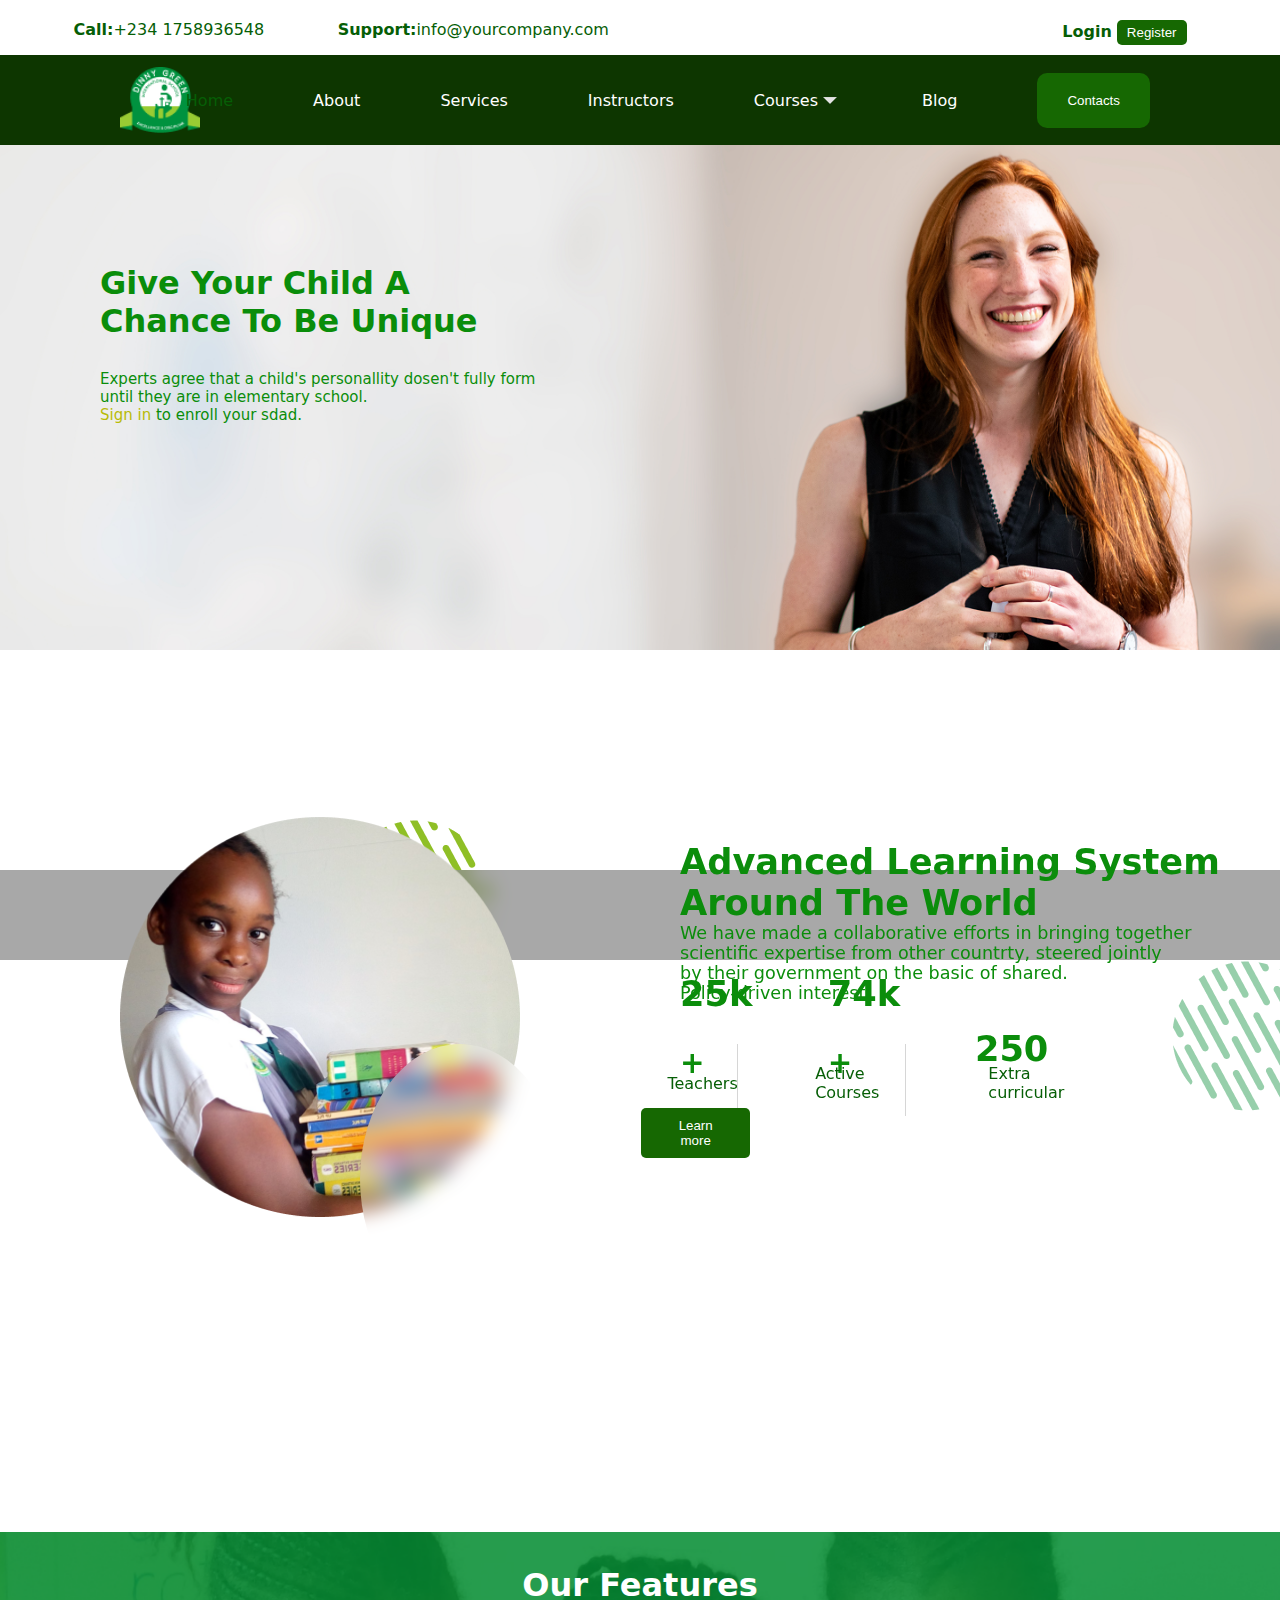
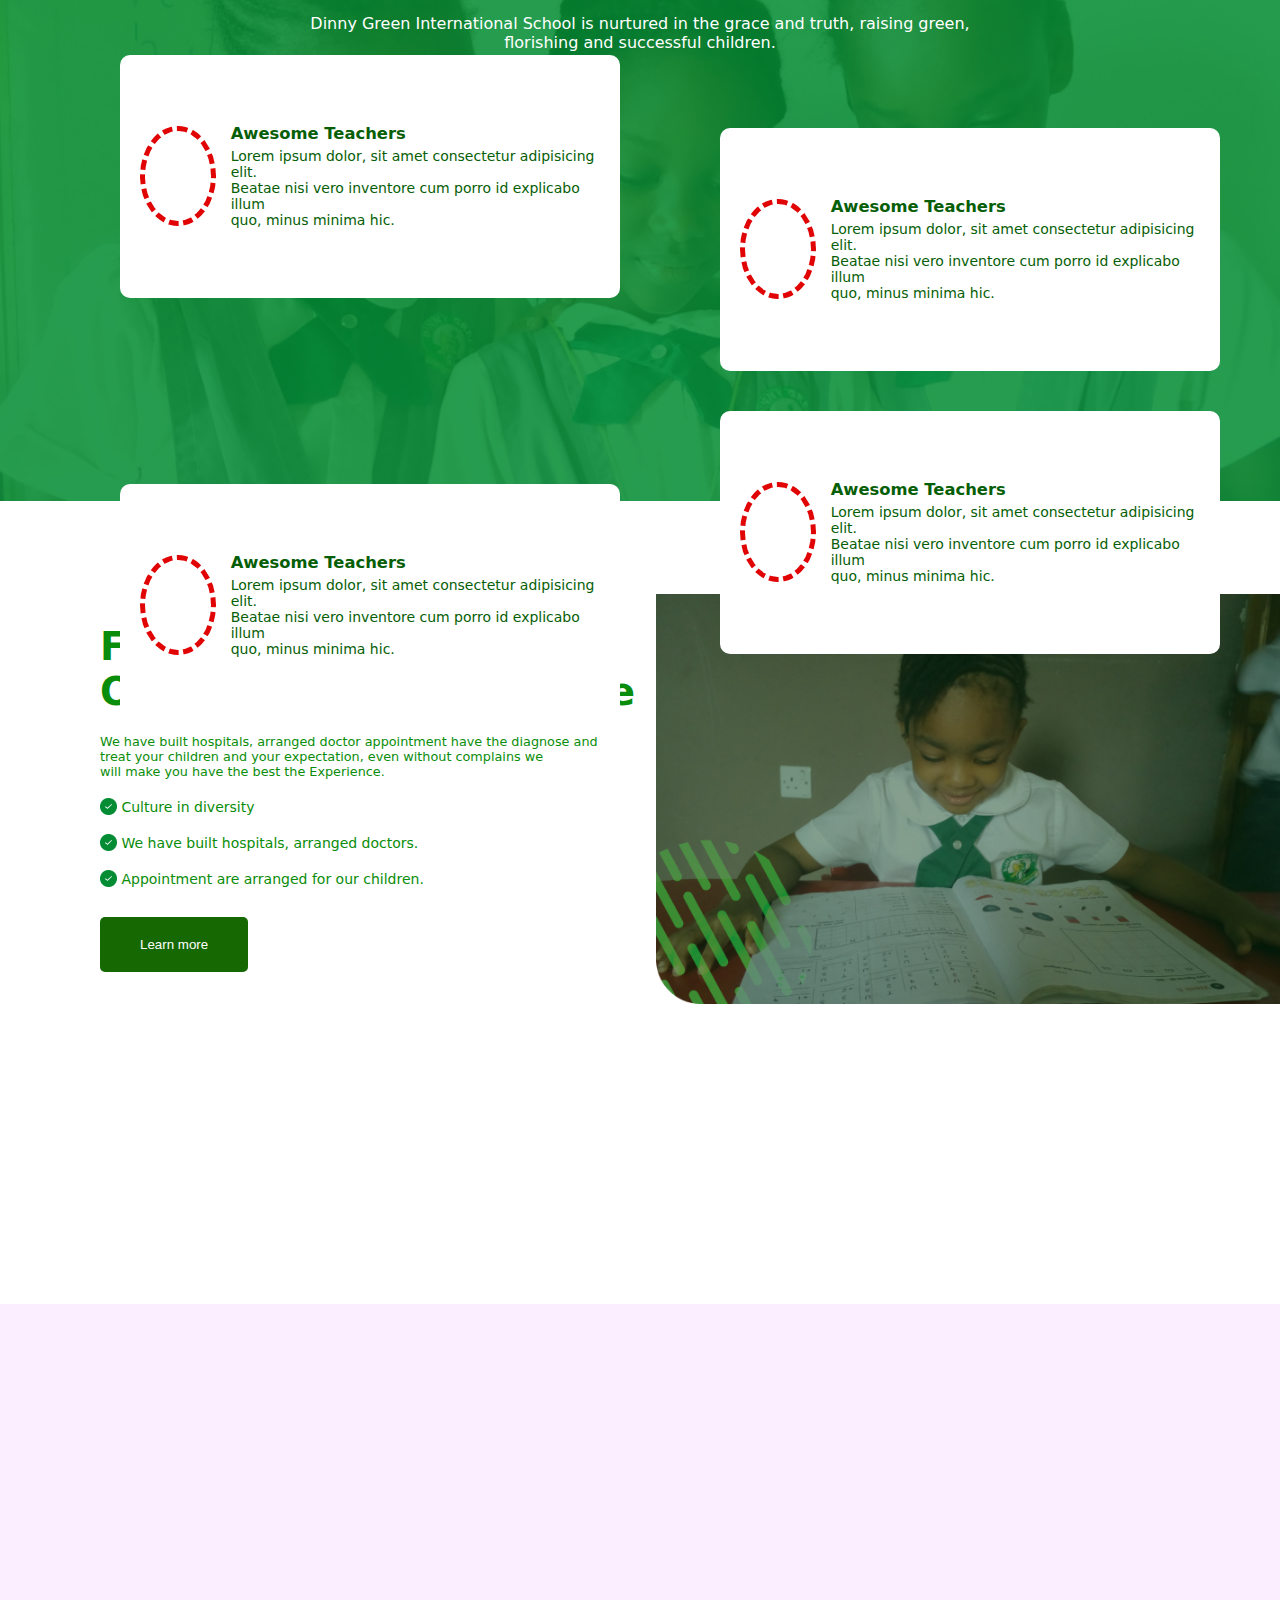
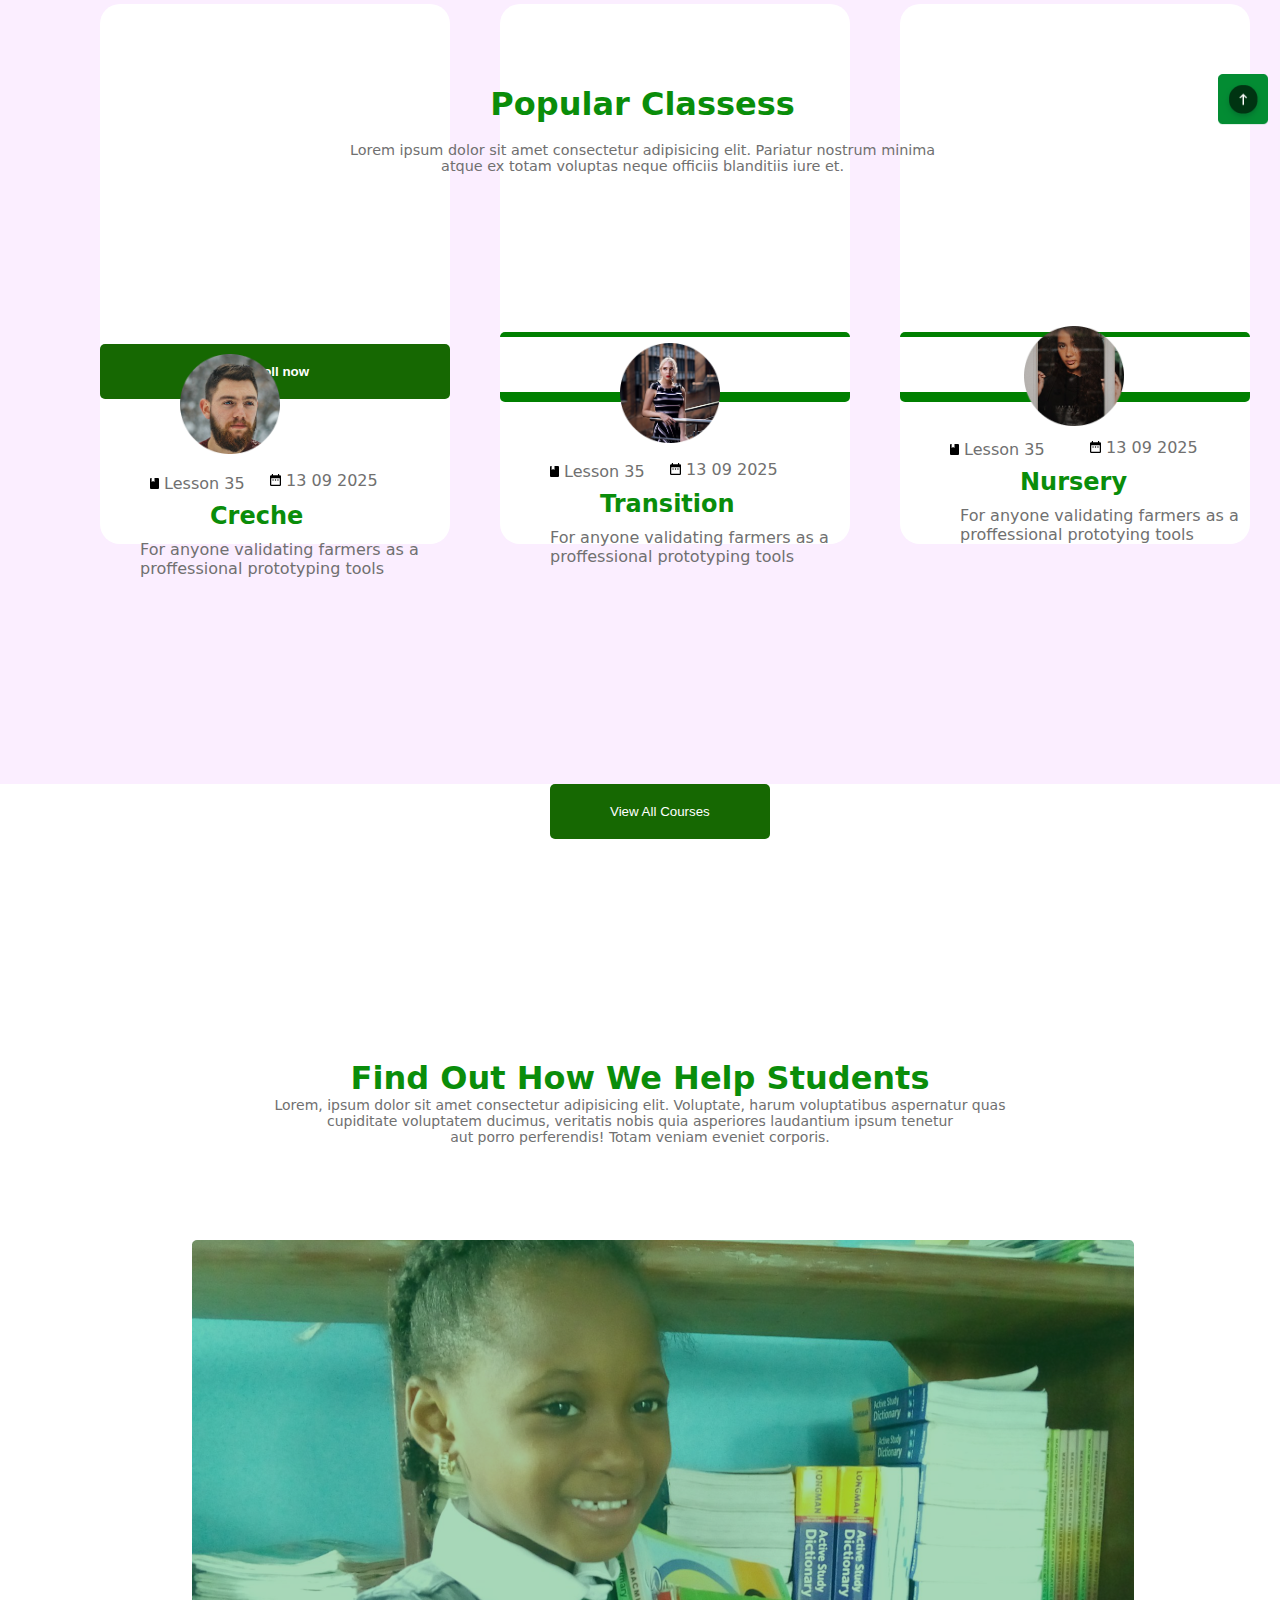
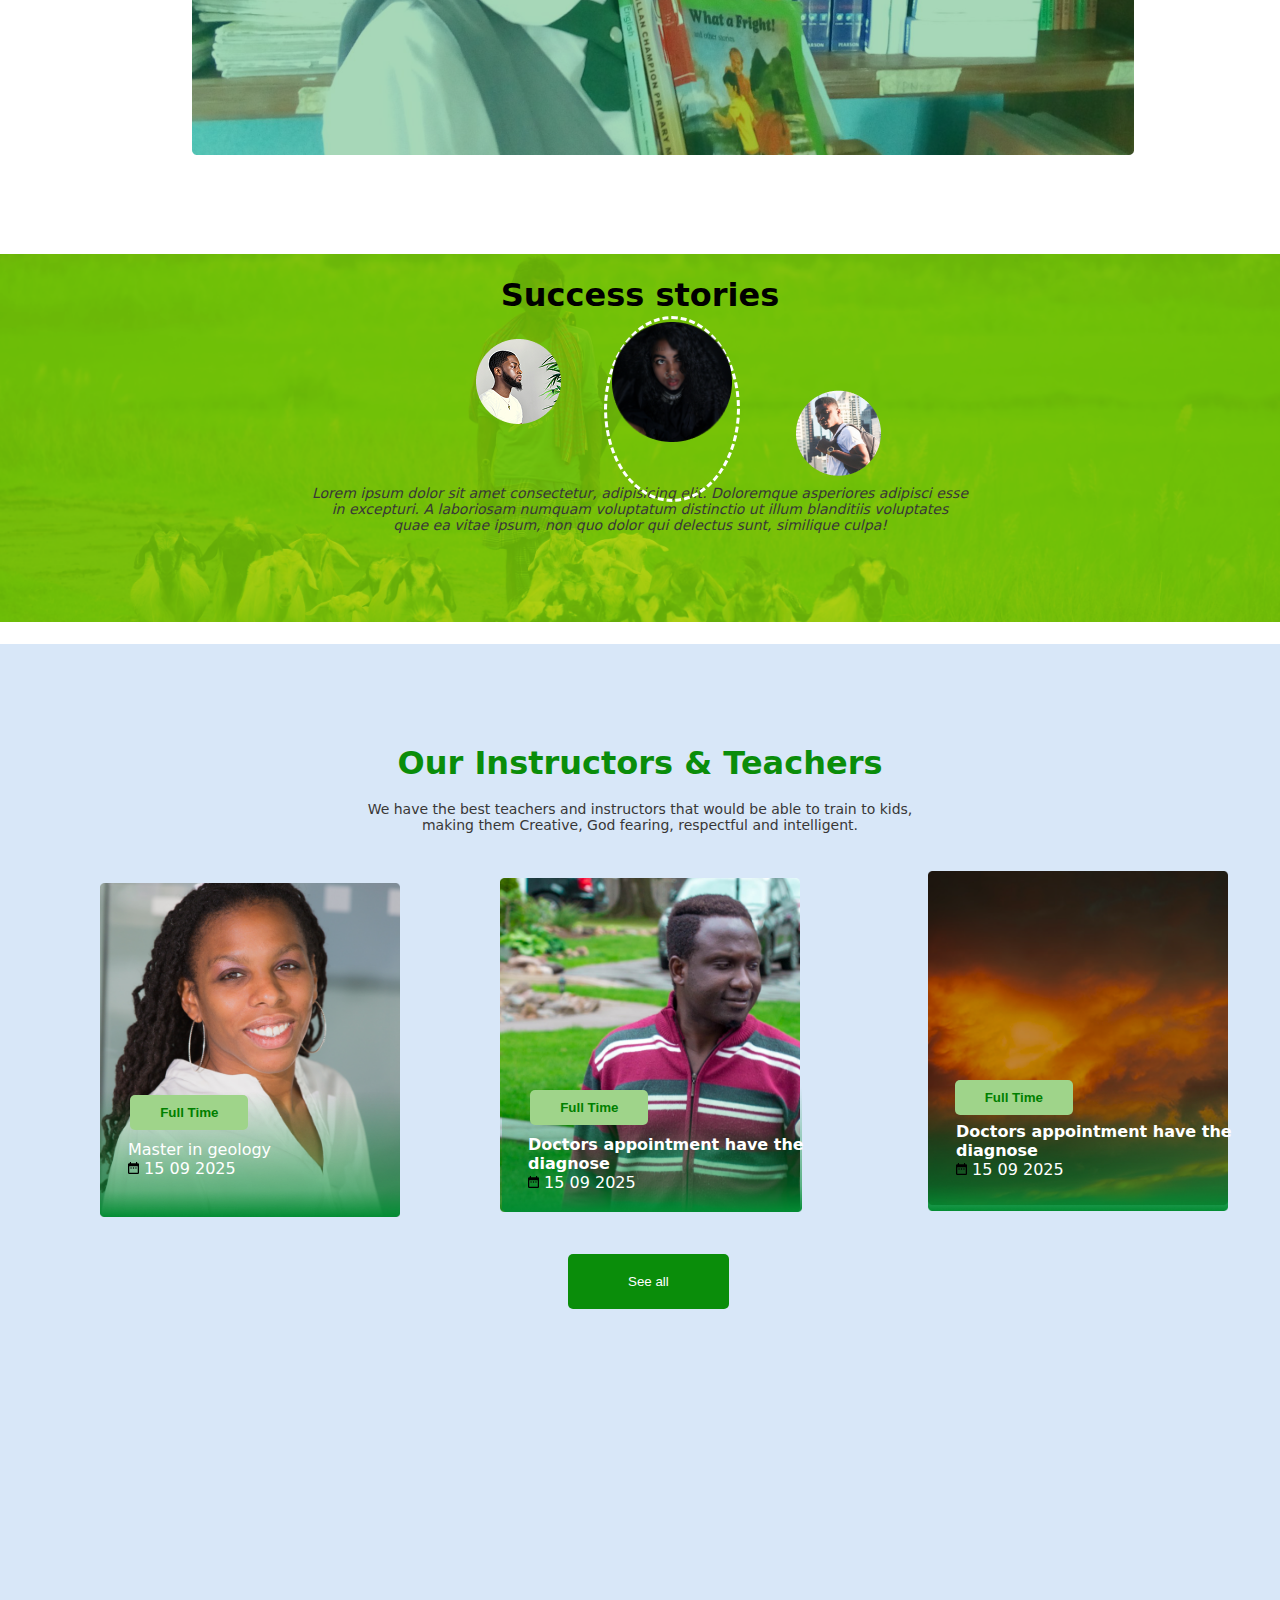
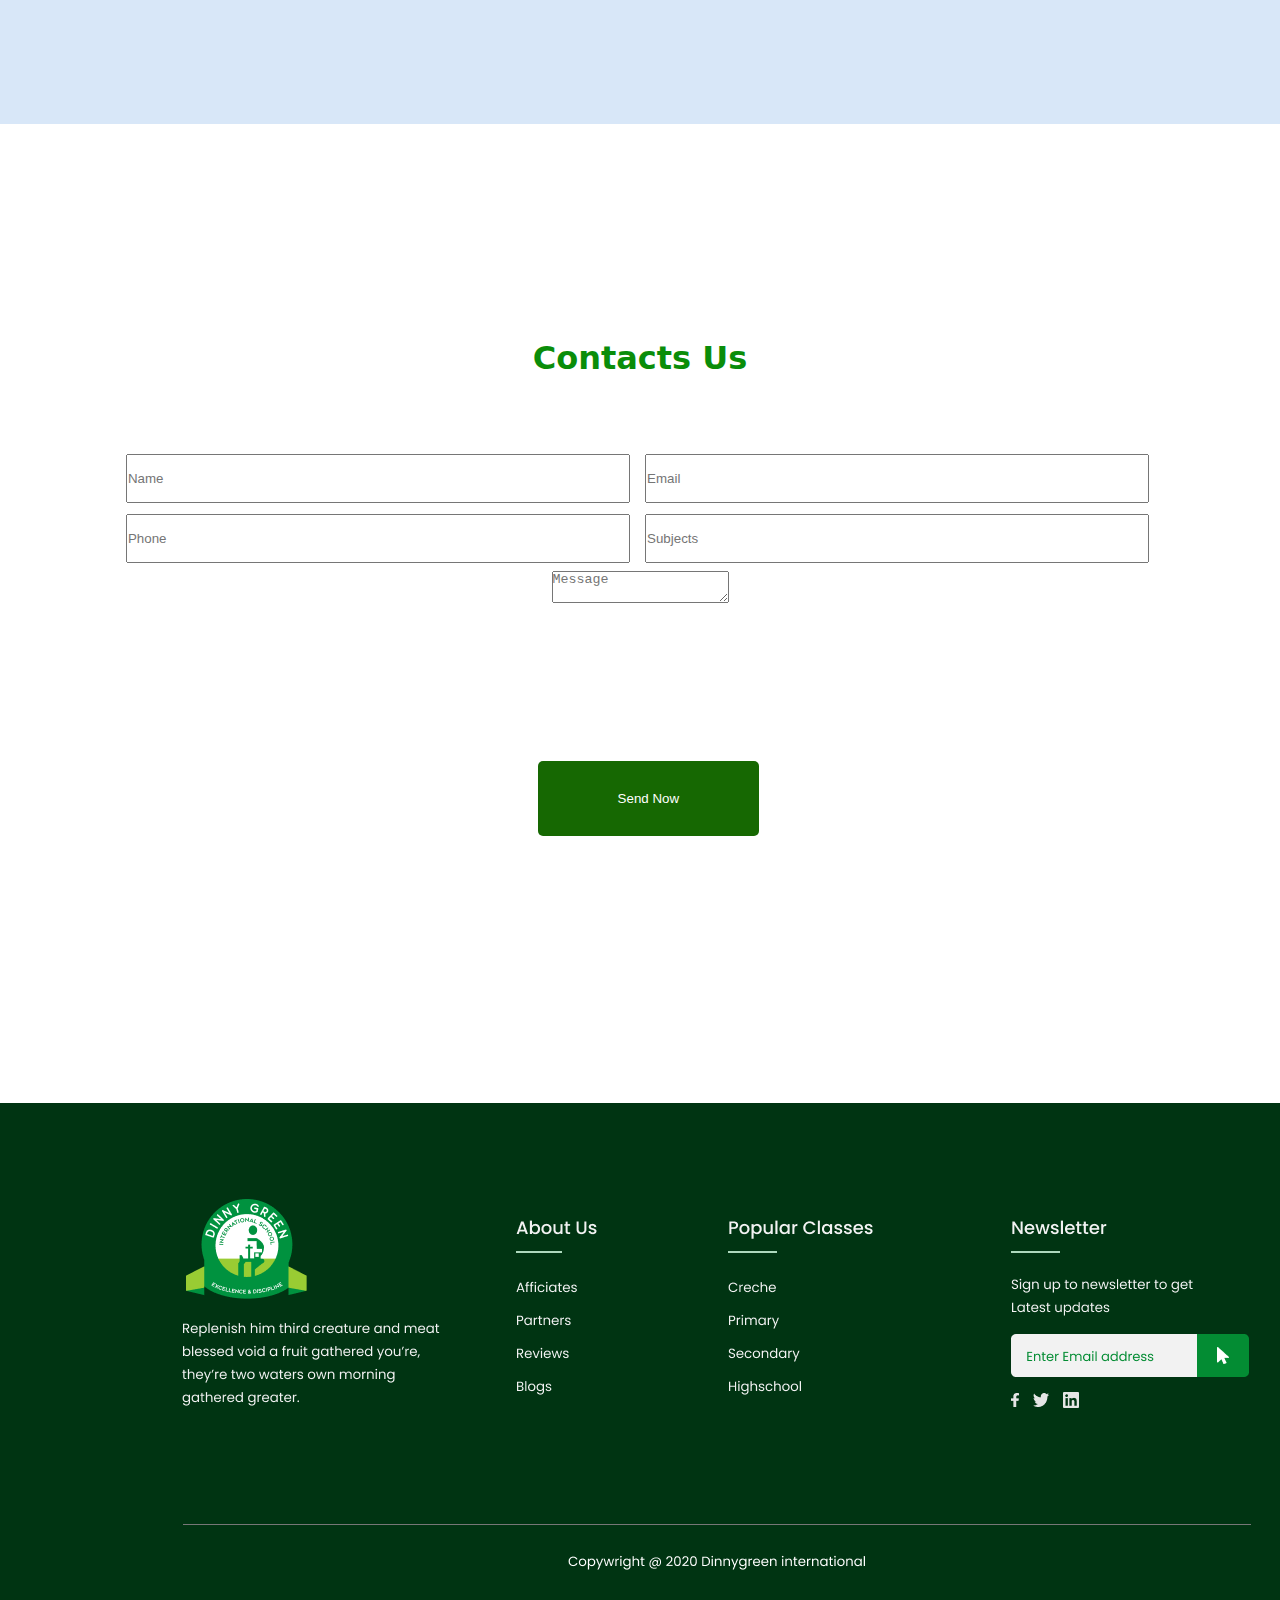
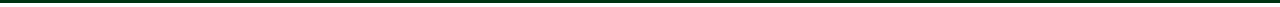
<file: Dinny Green Projects/index.html>
<!DOCTYPE html>
<html lang="en">
<head>
  <meta charset="UTF-8">
  <meta name="viewport" content="width=device-width, initial-scale=1.0">
  <title>Dinny Green Project</title>
  <link rel="stylesheet" href="work.css">
</head>
<body>
  <header>
      <p class="first"><b>Call:</b>+234 1758936548</p>
    <p class="sec"><b>Support:</b>info@yourcompany.com</p>
    <p class="third"><b>Login</b> <button>Register</button></p>
  </header>

  <nav>
    <ul>
      <li><a href=""><img src="/Dinny Green Projects/imgs/dinny-green-logo.png" alt="Logo" width="80em"></a></li>
      <li><a class="nav" href=""><span>Home</span></a></li>
      <li><a class="nav" href="">About</a></li>
      <li><a class="nav" href="">Services</a></li>
      <li><a class="nav" href="">Instructors</a></li>
      <li><a class="nav" href="">Courses<img src="/Dinny Green Projects/imgs/dropdown.png" alt=""></a></li>
      <li><a class="nav" href="">Blog</a></li>
      <li><a class="nav" href=""> <button class="btn">Contacts</button></a></li>
    </ul>
  </nav>

    <div>
      <img class="background" src="/Dinny Green Projects/imgs/teacher background.png" alt="">
    </div>

  <div class="main">
    <strong>
        Give Your Child A <br>Chance To Be Unique
        <p>Experts agree that a child's personallity dosen't fully form <br>
        until they are in elementary school. <br>
        <a class="entry" href="">Sign in</a> to enroll your sdad.
      </p>
      </strong>
  </div>
        <div class="blur"></div>

        <div>
          <img class="backgroundpng" src="/Dinny Green Projects/imgs/background nice.png" alt="">


          <div>
          <div class="blur-circle"></div>
            <img class="girl" src="/Dinny Green Projects/imgs/girlwithbooks.png" alt="img" width="400px">
          </div>
        <div class="amount">
          
          <h1>Advanced Learning System <br>Around The World</h1>
          <p>
            We have made a collaborative efforts in bringing together <br>scientific expertise from other countrty, steered jointly <br> by their government on the basic of shared. <br> Policy-driven interest.
          </p><br>
          <div class="pay">
            <h1 class="pay1">25k <sup>+</sup> <img class="line1" src="/Dinny Green Projects/imgs/Line 1.png" alt=""></h1>  <br> <p class="down1">Teachers</p>
            <h1 class="pay2">74k <sup>+</sup> <img class="line2" src="/Dinny Green Projects/imgs/Line 1.png" alt=""></h1>  <br> <p class="down2">Active Courses</p>
            <h1 class="pay3">250</h1> <br> <p class="down3">Extra curricular</p>

            <button class="learn-btn">Learn more</button> 
          </div>

        </div>

        </div>

        <section>
          <div class="background-img">
           <div class="about">
             <h1 class="head">Our Features</h1>
             <p>Dinny Green International School is nurtured in the grace and truth, raising green, <br>florishing and successful children.</p>
           </div>
            <img src="/Dinny Green Projects/imgs/Sect 3 img.png" alt="" width="100%">
           <div class="card1">
            <div class="circle1"></div>
            <div class="inner_circle">
              <h3 class="h31">Awesome Teachers</h3>
            <p class="p1">Lorem ipsum dolor, sit amet consectetur adipisicing elit. <br> Beatae nisi vero inventore cum porro  id explicabo illum  <br> quo, minus minima hic.</p>
            </div>
           </div>

           <div class="card2">
            <div class="circle2"></div>
            <div class="inner_circle">
              <h3 class="h31">Awesome Teachers</h3>
            <p class="p2">Lorem ipsum dolor, sit amet consectetur adipisicing elit. <br> Beatae nisi vero inventore cum porro  id explicabo illum  <br> quo, minus minima hic.</p>
            </div>
           </div>

           <div class="card3">
            <div class="circle3"></div>
            <div class="inner_circle">
              <h3 class="h33">Awesome Teachers</h3>
            <p class="p3">Lorem ipsum dolor, sit amet consectetur adipisicing elit. <br> Beatae nisi vero inventore cum porro  id explicabo illum  <br> quo, minus minima hic.</p>
            </div>
           </div>

           <div class="card4">
            <div class="circle4"></div>
            <div class="inner_circle">
              <h3 class="h34">Awesome Teachers</h3>
            <p class="p4">Lorem ipsum dolor, sit amet consectetur adipisicing elit. <br> Beatae nisi vero inventore cum porro  id explicabo illum  <br> quo, minus minima hic.</p>
            </div>
           </div>

          </div>
        </section>


          <img class="right-img" src="/Dinny Green Projects/imgs/Sect 4 img.png" alt="">

          <div class="about-us"><h1>Find Out More About <br>Our Learning Experience</h1></div>
          <p class="inner-about-us">
            We have built hospitals, arranged doctor appointment have the diagnose and <br> treat your children and your expectation, even without complains we <br>will make you have the best the Experience. <br><br><br>
            <div class="tick-container">
              <img class="tick-icon" src="/Dinny Green Projects/imgs/goodicon.png" alt="icon">
            Culture in diversity <br><br>

            <img class="tick-icon" src="/Dinny Green Projects/imgs/goodicon.png" alt="">
             We have built hospitals, arranged doctors. <br><br>

             <img class="tick-icon" src="/Dinny Green Projects/imgs/goodicon.png" alt="">
             Appointment are arranged for our children.
          </p>

          <button class="find-out-btn">Learn more</button>
             </div>

             


             <div class="class-sec">
              <h1>Popular Classess</h1><br>

              <p class="class-sec-p">Lorem ipsum dolor sit amet consectetur adipisicing elit. Pariatur nostrum minima <br>atque ex totam voluptas neque officiis blanditiis iure et.</p>

              <img class="body-icon" src="/Dinny Green Projects/imgs/body-icon.png" alt="icon" width="50px">
             </div>

             <div class="blue-body">
              <div class="body-card1"><button class="enroll-creche">Enroll now</button></div>
             <div class="body-card2"><button class="enroll-trans">Enroll now</button></div>
             <div class="body-card3"><button class="enroll-nurse">Enroll now</button></div>
             </div>

             
               <div class="lesson-img">
                <img class="img1" src="/Dinny Green Projects/imgs/first-man.png" alt="img" width="100px" height="100vh">
                </div> 





                <div class="creche">
                  <div class="right1">
                    <img src="/Dinny Green Projects/imgs/Vector.png" alt="">
                  <span>Lesson 35</span>
                  </div>

                  <div class="calender1">
                    <img src="/Dinny Green Projects/imgs/Vector (1).png" alt="">
                    <span>13 09 2025</span>
                  </div>

                  <h2 class="creche-text">Creche</h2>

                  <p class="creche-word">For anyone validating farmers as a <br>proffessional prototyping tools</p>
                </div>  

                <img class="img2" src="/Dinny Green Projects/imgs/sec-woms.png" alt="" height="100vh">

                <div class="transition">
                  <div class="right2">
                    <img src="/Dinny Green Projects/imgs/Vector.png" alt="">
                    <span>Lesson 35</span>
                  </div>

                  <div class="calender2">
                    <img src="/Dinny Green Projects/imgs/Vector (1).png" alt="">
                    <span>13 09 2025</span>
                  </div>

                  <h2 class="trans-text">Transition</h2>

                  <p class="trans-word">For anyone validating farmers as a <br>proffessional prototyping tools</p>
                </div>

                <img class="img3" src="/Dinny Green Projects/imgs/third-woms.png" alt="" height="100vh">

                <!-- Start of nursery works-->
             <div class="nursery">
                  <div class="right3">
                    <img src="/Dinny Green Projects/imgs/Vector.png" alt="">
                    <span>Lesson 35</span> 
                  </div>

                  <div class="calender3">
                    <img src="/Dinny Green Projects/imgs/Vector (1).png" alt="">
                    <span>13 09 2025</span>
                  </div>

                  <h2 class="nurse-text">Nursery</h2>

                  <p class="nurse-word">For anyone validating farmers as a <br> proffessional prototying tools</p>
                </div>
                <!-- End of nursery works-->

                <button class="courses-btn"><a href="http://127.0.0.1:5501/View-courses.html">View All Courses</a></button>

                <div class="find-out">
                  <h1>Find Out How We Help Students</h1>
                  <p class="find-out-p">Lorem, ipsum dolor sit amet consectetur adipisicing elit. Voluptate, harum voluptatibus aspernatur quas <br>cupiditate voluptatem ducimus, veritatis nobis quia asperiores laudantium ipsum tenetur <br>aut porro perferendis! Totam veniam eveniet corporis.</p>  
                </div><br><br><br><br><br>

                <img class="thumbnail-video" src="/Dinny Green Projects/imgs/video thumbnail.png" alt=""><br><br><br><br><br><br>

                
                  <img class="green-bgc" src="/Dinny Green Projects/imgs/green transperent bgc.png" alt="">

                 <div class="stories">
                   <h1>Success stories</h1><br><br><br><br><br><br><br><br><br>
                  <p class="stories-p"><i>Lorem ipsum dolor sit amet consectetur, adipisicing elit. Doloremque asperiores  adipisci esse <br>in excepturi.  A laboriosam numquam voluptatum distinctio ut illum blanditiis voluptates <br> quae ea vitae ipsum, non quo dolor qui delectus sunt, similique culpa!</i></p>
                 </div>



                    <div class="all-img-container">
                      <img class="stories-img1" src="/Dinny Green Projects/imgs/man-looking-1.png" alt="" width="">
                  <div class="woman-container">
                    <div class="woman-nosering"><img class="woman-nosering-img" src="/Dinny Green Projects/imgs/woman-nosering.png" alt="" width="120px"></div>
                </div>

                <img class="stories-img2" src="/Dinny Green Projects/imgs/man-looking-32.png" alt="">

                    </div>

                    <div class="instructors-body">
                      <div class="intruction-words">
                        <h1>Our Instructors & Teachers </h1><br>
                        <p class="intruction-p">We have the best teachers and instructors that would be able to train to kids,<br> making them Creative, God fearing, respectful and intelligent.</p>
                      </div>

                      <div class="instructor1">
                        <img src="/Dinny Green Projects/imgs/instruction-woman.png" alt="" width="300px">
                        <img class="png1" src="/Dinny Green Projects/imgs/green-blend.png" alt="" width="300px">

                        <button class="full-time1">Full Time</button> <br>
                        <div class="subject1">
                          <span class="subject1-span1">Master in geology</span><br>
                        <img src="/Dinny Green Projects/imgs/Vector (1).png" alt="">
                        <span>15 09 2025</span>
                        </div>
                      </div>

                      <div class="instructor2">
                        <img src="/Dinny Green Projects/imgs/instruction-man1.png" alt="" width="300px">
                        <img class="png2" src="/Dinny Green Projects/imgs/green-blend.png" alt="" width="300px">

                        <button class="full-time2">Full Time</button>
                        <div class="subject2">
                          <span class="subject2-span2">Doctors appointment have the <br>diagnose</span><br>
                          <img src="/Dinny Green Projects/imgs/Vector (1).png" alt="">
                          <span>15 09 2025</span>
                        </div>
                      </div>

                      <div class="instructor3">
                        <img src="/Dinny Green Projects/imgs/cloud-img.png" alt="" width="300px">
                        <img class="png3" src="/Dinny Green Projects/imgs/green-blend.png" alt="" width="300px">

                        <button class="full-time3">Full Time</button>
                        <div class="subject3">
                          <span class="subject3-span3">Doctors appointment have the <br>diagnose</span><br>
                          <img src="/Dinny Green Projects/imgs/Vector (1).png" alt="">
                          <span>15 09 2025</span>
                        </div>
                        <button class="see-all-btn">See all</button>
                      </div>

                      
                      </div>

                        <form>

                          <h1>Contacts Us</h1><br>
                          <input class="form-top" type="text" placeholder="Name">
                          <input class="form-top shift" type="email" placeholder="Email"><br>
                          <input class="form-top" type="number" placeholder="Phone">
                          <input class="form-top shift" type="text" placeholder="Subjects"><br>
                          <textarea name="" id="" placeholder="Message"></textarea>
                        </form>
                            <button class="send-now">Send Now</button>

                            <div class="footer-container"><img src="/Dinny Green Projects/imgs/Footer.png" alt=""></div>

                            
</body>
</html>
</file>
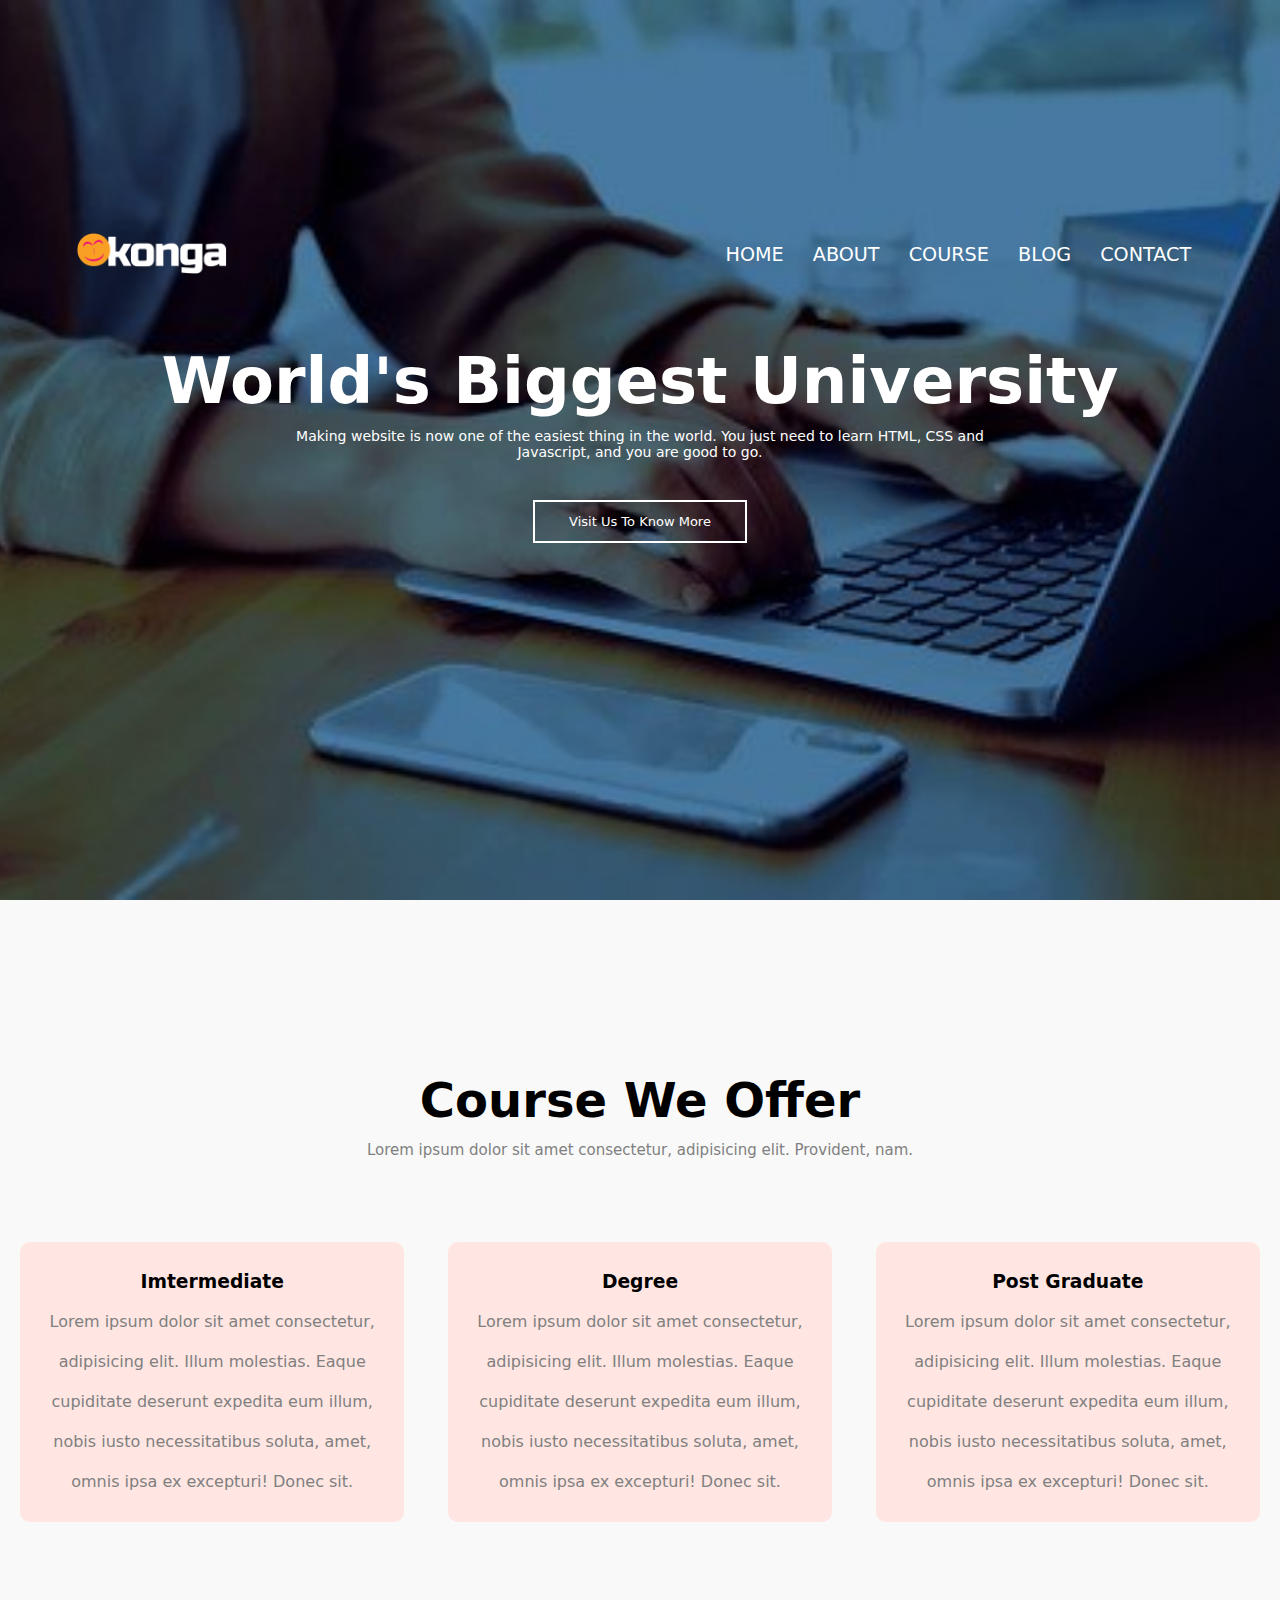
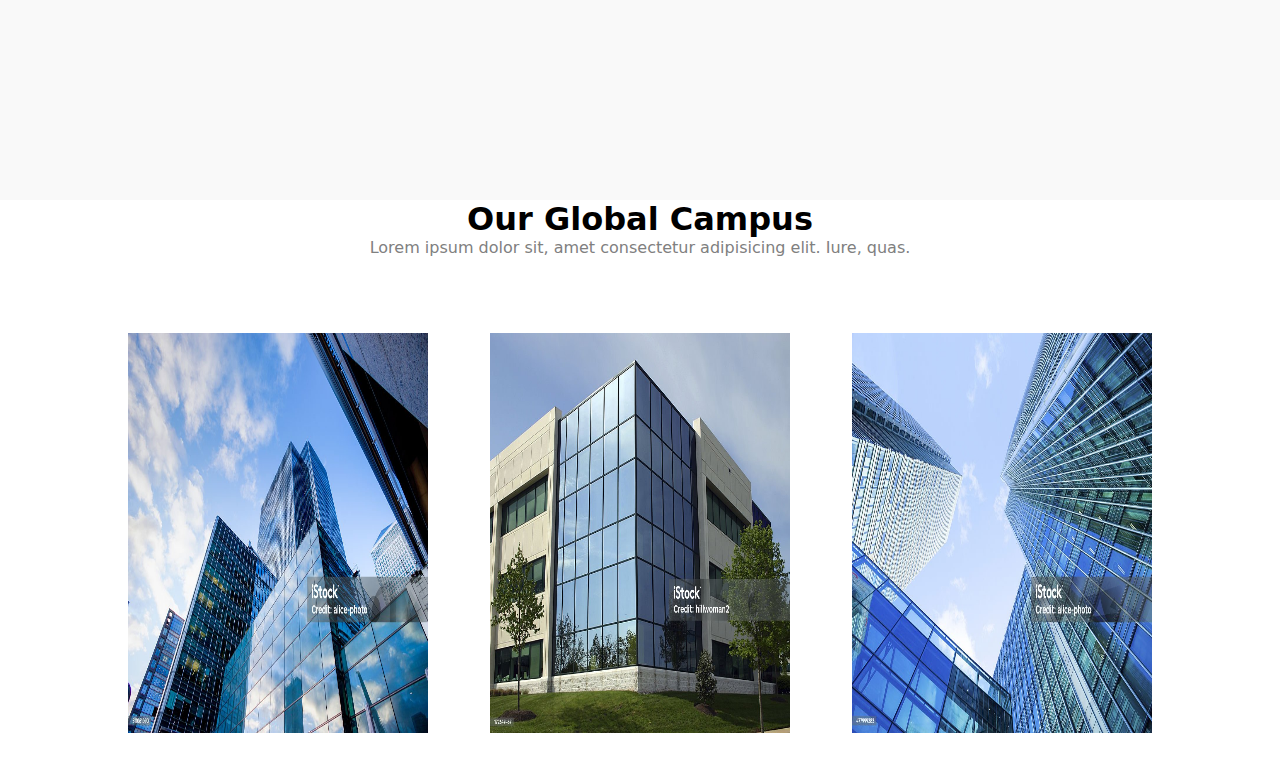
<file: university-responsive-website/index.html>
<!DOCTYPE html>
<html lang="en">
<head>
  <meta charset="UTF-8">
  <meta name="viewport" content="width=device-width, initial-scale=1.0">
  <title>University Website Design</title>
  <link rel="stylesheet" href="main.css">
</head>
<body>
  <!-- Hero Section -->
  <section class="hero">
    <nav>
      <a href="index.html"><img src="/logo.png" alt="University Logo" width="150px"></a>
      <div class="nav-links" id="navLinks">
        <img onclick="hideMenu()" class="mobile-icons" src="/close.png" alt="Close menu">
        <ul>
          <li><a href="#">HOME</a></li>
          <li><a href="#">ABOUT</a></li>
          <li><a href="#">COURSE</a></li>
          <li><a href="#">BLOG</a></li>
          <li><a href="#">CONTACT</a></li>
        </ul>
      </div>
      <img onclick="showMenu()" src="/menu icon.png" alt="" class="mobile-icons">
    </nav>

    <div class="text-box">
      <h1>World's Biggest University</h1>
      <p>Making website is now one of the easiest thing in the world. You just need to learn HTML, CSS and <br> Javascript, and you are good to go.</p>
      <a href="" class="hero-btn">Visit Us To Know More</a>
    </div>
  </section>

  <!-- Course Section -->

  <section class="course">
    <h1>Course We Offer</h1>
    <p class="course-p">Lorem ipsum dolor sit amet consectetur, adipisicing elit. Provident, nam.</p>

    <div class="course-row">
      <div class="course-col">
        <h3>Imtermediate</h3>
        <p>Lorem ipsum dolor sit amet consectetur, adipisicing elit. Illum molestias. Eaque cupiditate deserunt expedita eum illum, nobis iusto necessitatibus soluta, amet, omnis ipsa ex excepturi! Donec sit.</p>
      </div>

      <div class="course-col">
        <h3>Degree</h3>
        <p>Lorem ipsum dolor sit amet consectetur, adipisicing elit. Illum molestias. Eaque cupiditate deserunt expedita eum illum, nobis iusto necessitatibus soluta, amet, omnis ipsa ex excepturi! Donec sit.</p>
      </div>

      <div class="course-col">
        <h3>Post Graduate</h3>
        <p>Lorem ipsum dolor sit amet consectetur, adipisicing elit. Illum molestias. Eaque cupiditate deserunt expedita eum illum, nobis iusto necessitatibus soluta, amet, omnis ipsa ex excepturi! Donec sit.</p>
      </div>
    </div>
  </section>

  <section class="campus">

    <h1>Our Global Campus</h1>
    <p>Lorem ipsum dolor sit, amet consectetur adipisicing elit. Iure, quas.</p><br><br><br><br>

    <div class="campus-row">
      <div class="campus-col">
        <img class="london-img" src="/london.jpg" alt="" width="300px" height="400vh">
         <img class="london-img" src="/short.jpg" alt="" width="300px" height="400vh">
          <img class="london-img" src="/sky.jpg" alt="" width="300px" height="400vh">

      </div>
    </div>
  </section>

  <script src="app.js"></script>
</body>
</html>
</file>
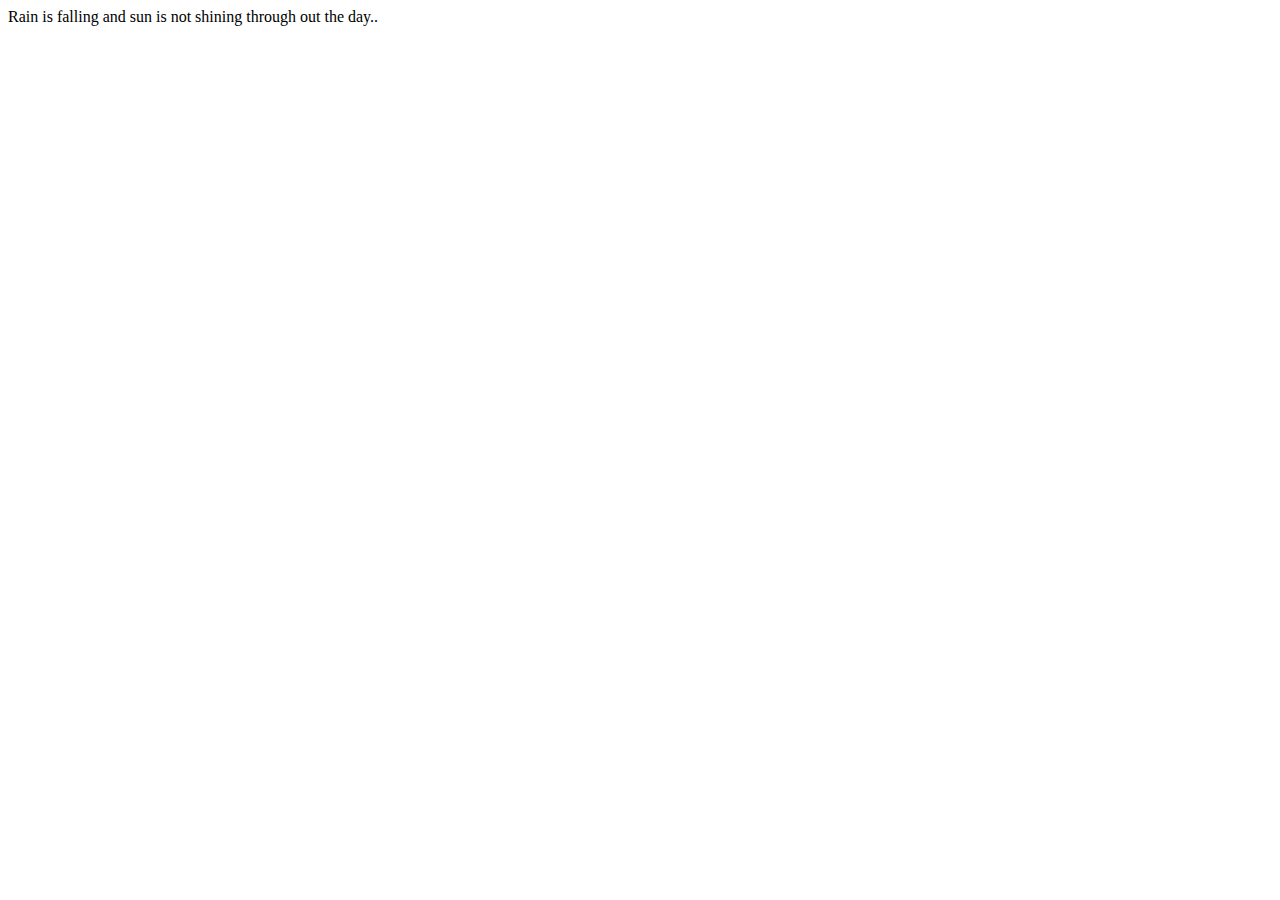
<file: DOM.html>
<!DOCTYPE html>
<html lang="en">
<head>
  <meta charset="UTF-8">
  <meta name="viewport" content="width=device-width, initial-scale=1.0">
  <title>DOM Manipulation</title>
</head>
<body>
  

  <script>

const body = document.body
const div = document.createElement("div")
const strong = document.createElement("strong")
div.innerText = 'Rain is falling and sun is not shining through out the day..'

div.append(strong)

body.append(div)

  </script>
</body>
</html>
</file>
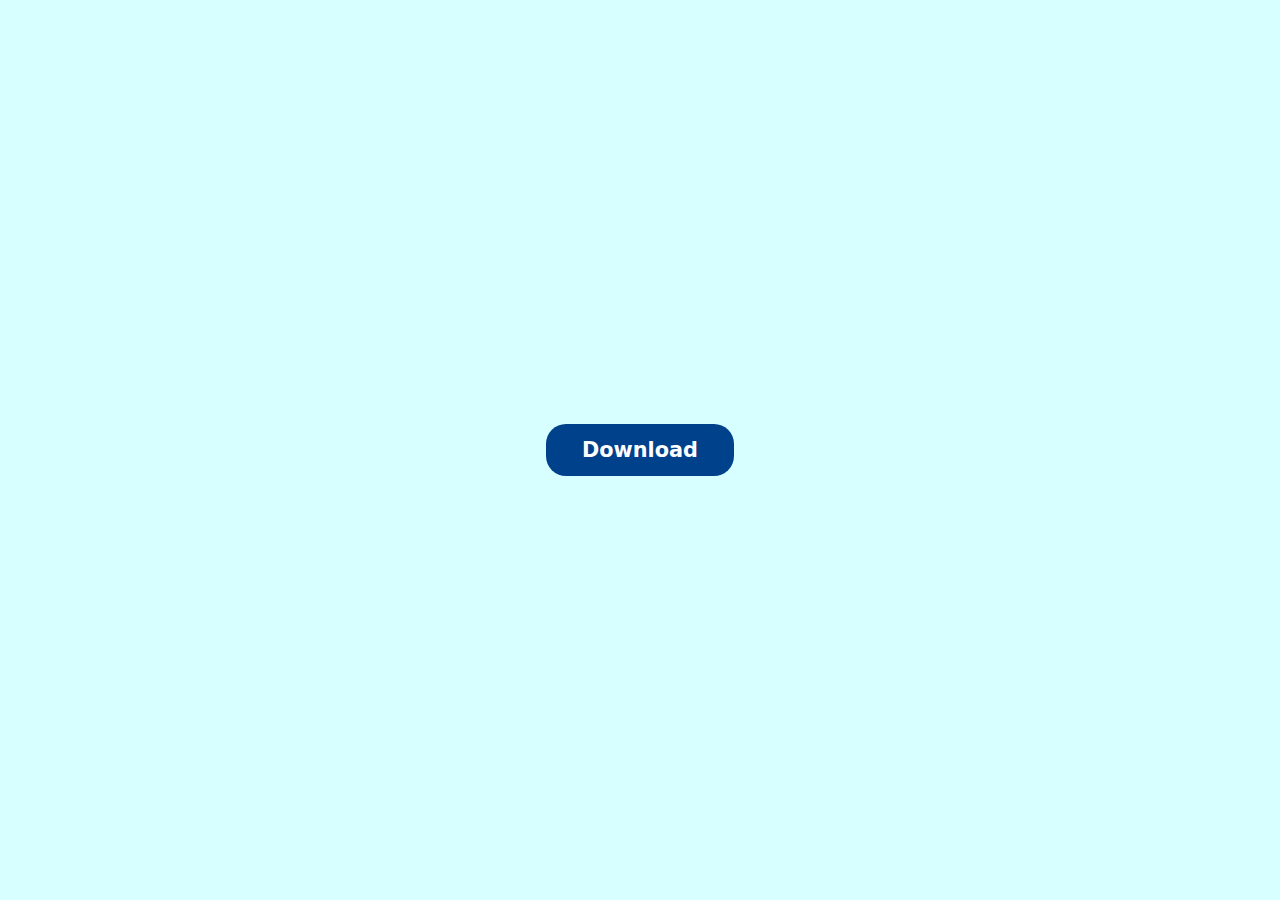
<file: download-btn.html>
<!DOCTYPE html>
<html lang="en">
<head>
  <meta charset="UTF-8">
  <meta name="viewport" content="width=device-width, initial-scale=1.0">
  <title>Document</title>
  <style>
    *{
      margin: 0;
      padding: 0;
      box-sizing: border-box;
    }

    body{
      background-color: rgb(216, 255, 255);
      display: grid;
      font-family: system-ui, -apple-system, BlinkMacSystemFont, 'Segoe UI', Roboto, Oxygen, Ubuntu, Cantarell, 'Open Sans', 'Helvetica Neue', sans-serif;
      min-height: 100vh;
      place-items: center;
    }

    .down-btn{
      text-decoration: none;
      padding: 14px 36px;
      background-color: #00418b;
      color: white;
      font-size: 1.3rem;
      font-weight: 600;
      border-radius: 20px;
    }

    .down-btn:hover{
      background-color: #021e3f;
      transition:all 0.5s ease-out;
      border: 5px solid white;
    }
  </style>
</head>
<body>
  <a download href="/logo.png " class="down-btn">Download</a>
</body>
</html>
</file>
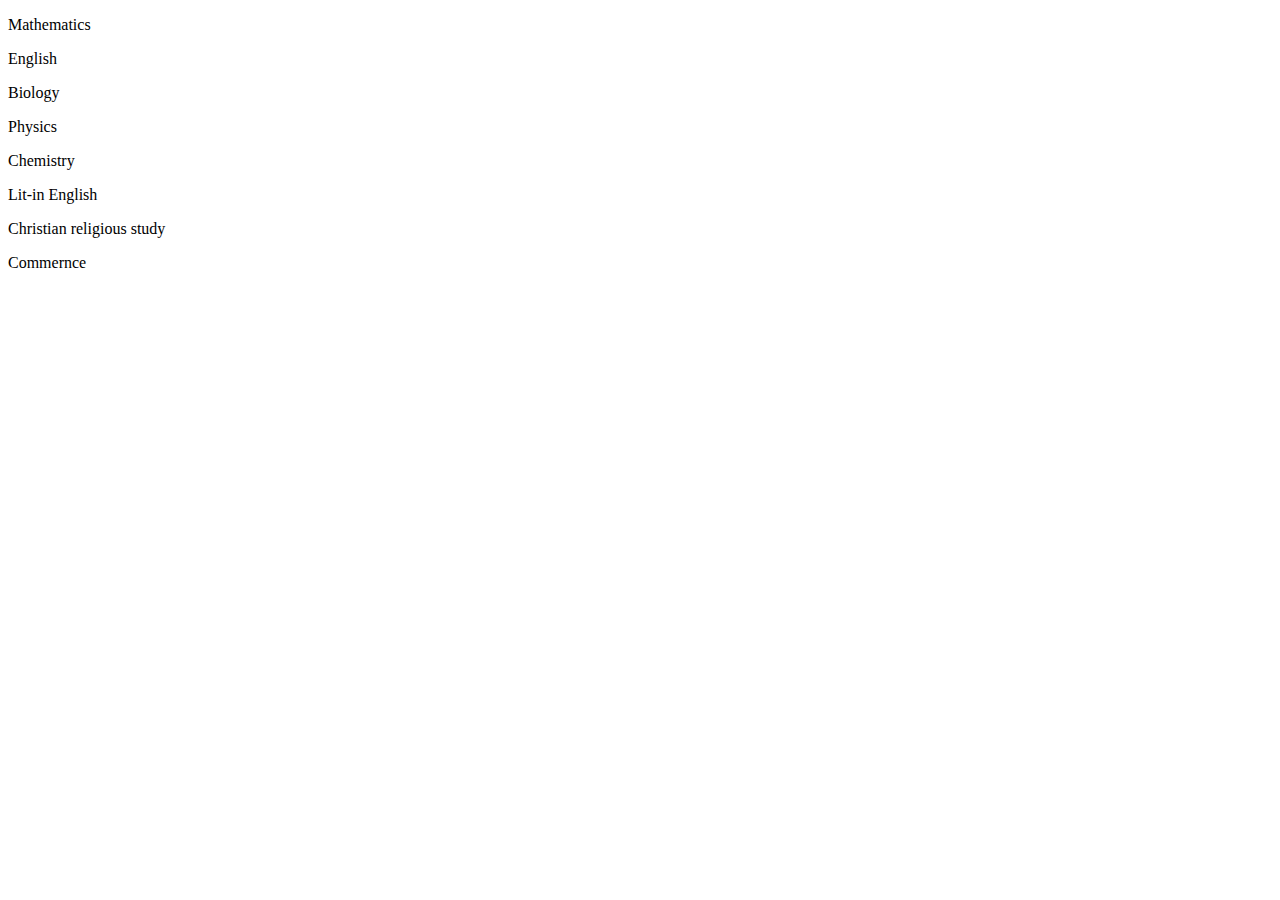
<file: View-courses.html>
<!DOCTYPE html>
<html lang="en">
<head>
  <meta charset="UTF-8">
  <meta name="viewport" content="width=device-width, initial-scale=1.0">
  <title>Document</title>
</head>
<body>
  <p>Mathematics</p>
  <p>English</p>
  <p>Biology</p>
  <p>Physics</p>
  <p>Chemistry</p>
  <p>Lit-in English</p>
  <p>Christian religious study</p>
  <p>Commernce</p>
  
</body>
</html>
</file>
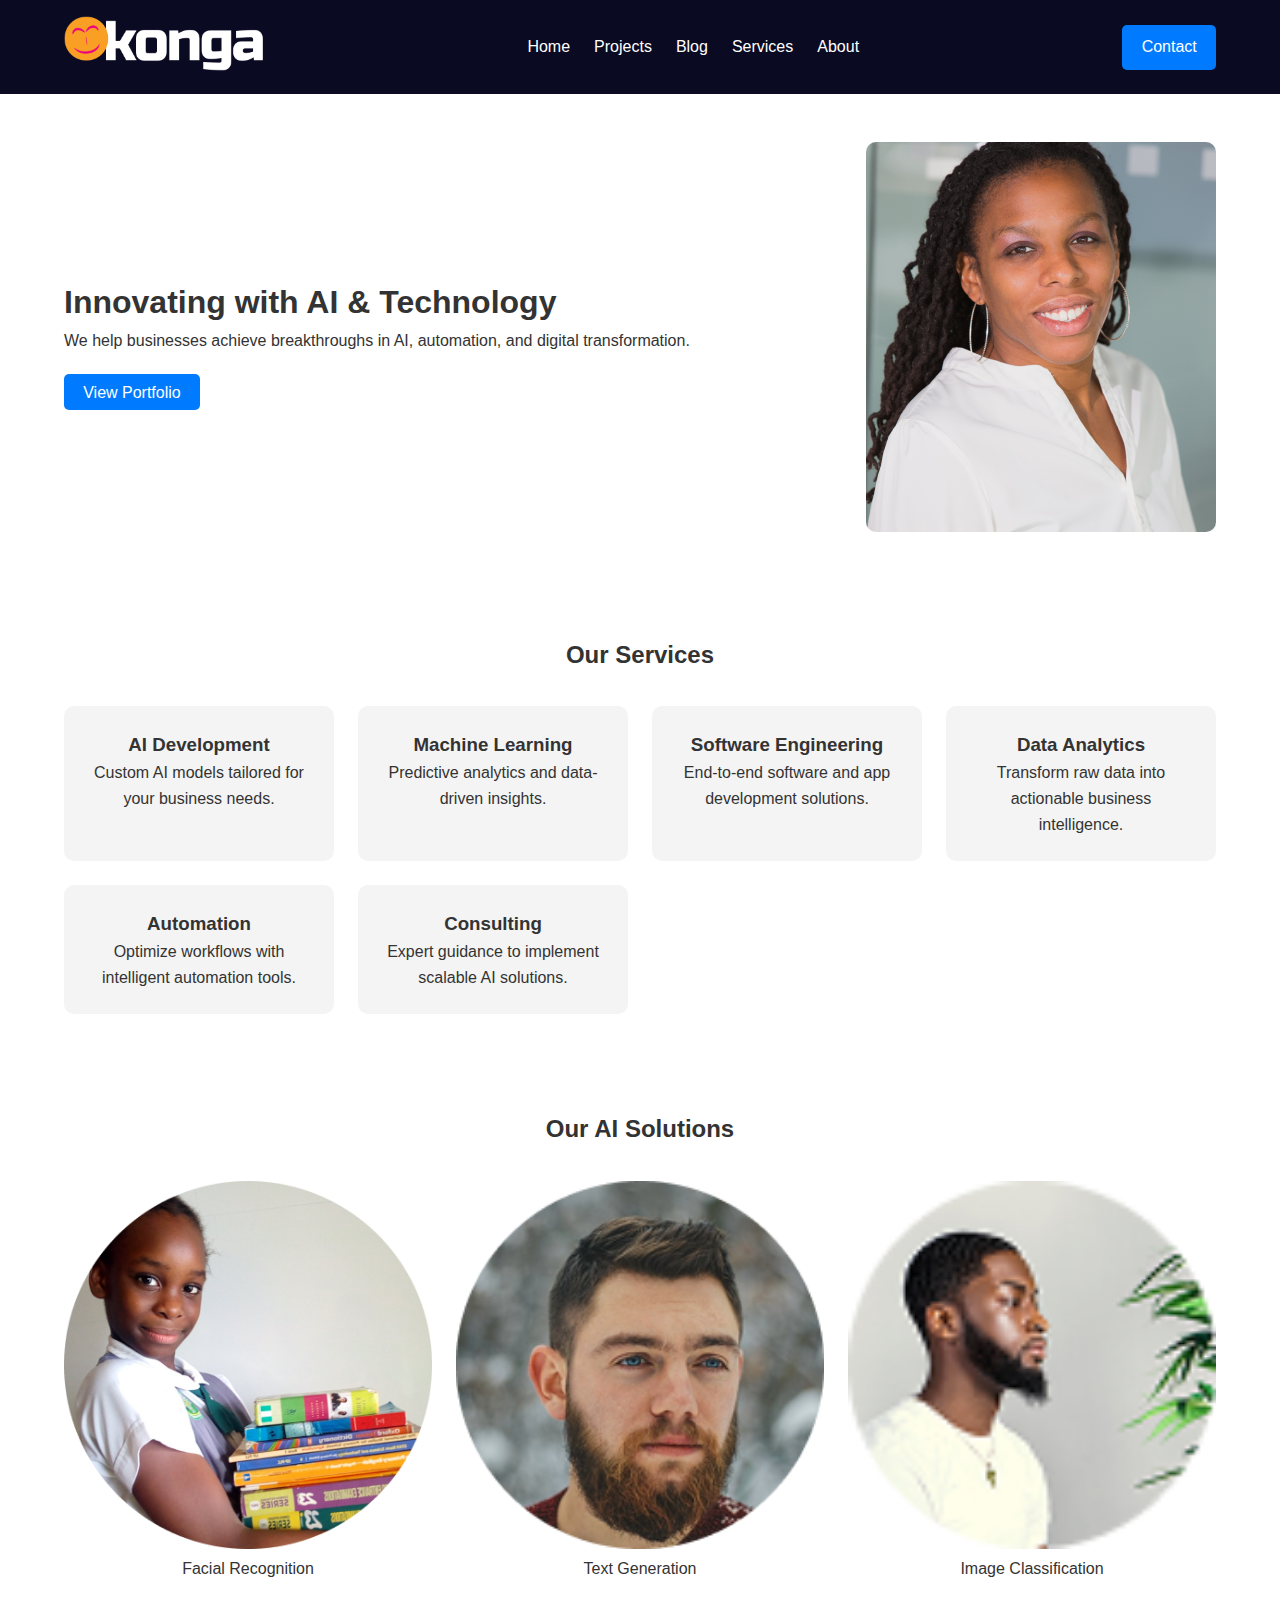
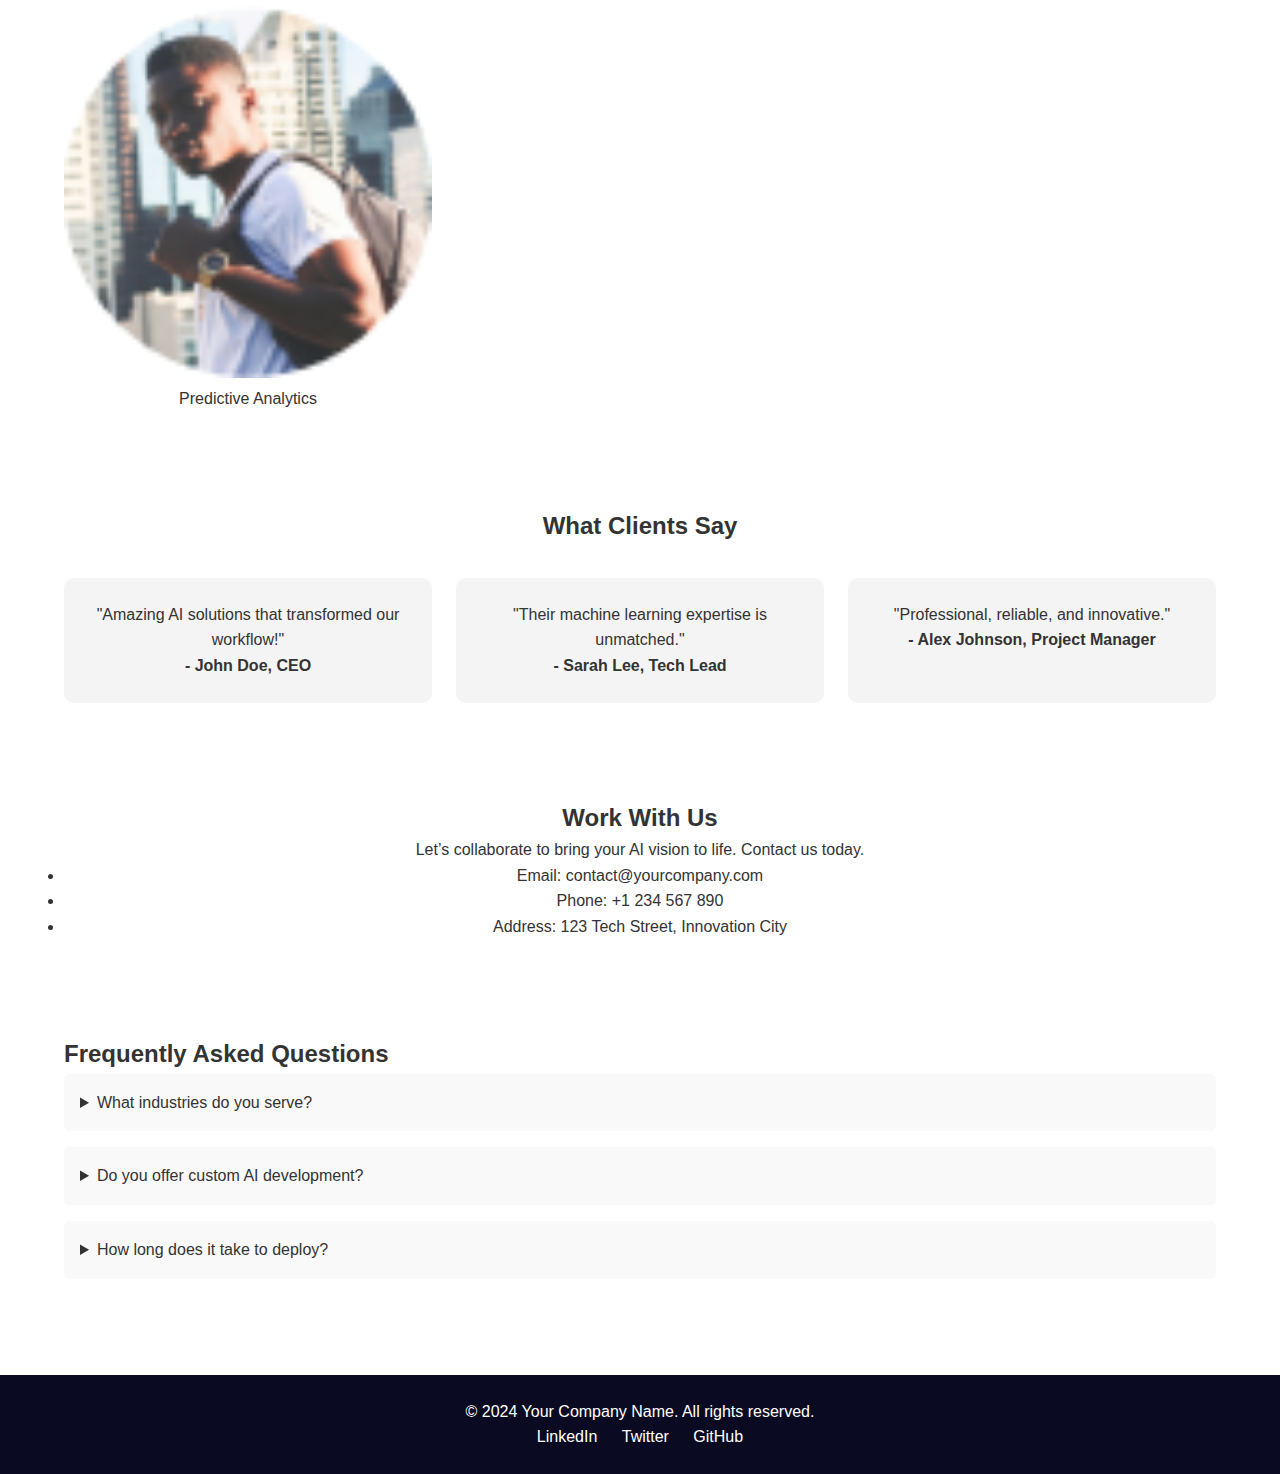
<file: cha/chart.html>
<!DOCTYPE html>
<html lang="en">
<head>
  <meta charset="UTF-8">
  <meta name="viewport" content="width=device-width, initial-scale=1.0">
  <title>D_Code2go</title>
  <link rel="stylesheet" href="chart.css">
</head>
<body>
  <!-- Header -->
  <header>
    <nav class="navbar container">
      <div class="logo">
        <img src="/logo.png" alt="Company Logo" width="200px">
      </div>
      <ul class="nav-links">
        <li><a href="#home">Home</a></li>
        <li><a href="#projects">Projects</a></li>
        <li><a href="#blog">Blog</a></li>
        <li><a href="#services">Services</a></li>
        <li><a href="#about">About</a></li>
      </ul>
      <a href="#contact" class="btn">Contact</a>
    </nav>
  </header>

  <!-- Hero Section -->
  <section class="hero container" id="home">
    <div class="hero-text">
      <h1>Innovating with AI & Technology</h1>
      <p>We help businesses achieve breakthroughs in AI, automation, and digital transformation.</p><br>
      <a href="#portfolio" class="btn">View Portfolio</a>
    </div>
    <div class="hero-img">
      <img src="/Dinny Green Projects/imgs/instruction-woman.png" alt="Hero Image">
    </div>
  </section>

  <!-- Services Section -->
  <section class="services container" id="services">
    <h2>Our Services</h2>
    <div class="service-grid">
      <div class="service-card">
        <h3>AI Development</h3>
        <p>Custom AI models tailored for your business needs.</p>
      </div>
      <div class="service-card">
        <h3>Machine Learning</h3>
        <p>Predictive analytics and data-driven insights.</p>
      </div>
      <div class="service-card">
        <h3>Software Engineering</h3>
        <p>End-to-end software and app development solutions.</p>
      </div>
      <div class="service-card">
        <h3>Data Analytics</h3>
        <p>Transform raw data into actionable business intelligence.</p>
      </div>
      <div class="service-card">
        <h3>Automation</h3>
        <p>Optimize workflows with intelligent automation tools.</p>
      </div>
      <div class="service-card">
        <h3>Consulting</h3>
        <p>Expert guidance to implement scalable AI solutions.</p>
      </div>
    </div>
  </section>

  <!-- AI Software Showcase -->
  <section class="software container" id="portfolio">
    <h2>Our AI Solutions</h2>
    <div class="software-grid">
      <div class="software-card"><img src="/Dinny Green Projects/imgs/girlwithbooks.png" alt=""><p>Facial Recognition</p></div>
      <div class="software-card"><img src="/Dinny Green Projects/imgs/first-man.png" alt="AI Project"><p>Text Generation</p></div>
      <div class="software-card"><img src="/Dinny Green Projects/imgs/man-looking-1.png" alt="AI Project"><p>Image Classification</p></div>
      <div class="software-card"><img src="/Dinny Green Projects/imgs/man-looking-32.png" alt="AI Project"><p>Predictive Analytics</p></div>
    </div>
  </section>

  <!-- Testimonials -->
  <section class="testimonials container">
    <h2>What Clients Say</h2>
    <div class="testimonial-grid">
      <div class="testimonial">
        <p>"Amazing AI solutions that transformed our workflow!"</p>
        <h4>- John Doe, CEO</h4>
      </div>
      <div class="testimonial">
        <p>"Their machine learning expertise is unmatched."</p>
        <h4>- Sarah Lee, Tech Lead</h4>
      </div>
      <div class="testimonial">
        <p>"Professional, reliable, and innovative."</p>
        <h4>- Alex Johnson, Project Manager</h4>
      </div>
    </div>
  </section>

  <!-- Hire Me -->
  <section class="hire container" id="contact">
    <h2>Work With Us</h2>
    <p>Let’s collaborate to bring your AI vision to life. Contact us today.</p>
    <ul>
      <li>Email: contact@yourcompany.com</li>
      <li>Phone: +1 234 567 890</li>
      <li>Address: 123 Tech Street, Innovation City</li>
    </ul>
  </section>

  <!-- FAQ -->
  <section class="faq container">
    <h2>Frequently Asked Questions</h2>
    <details>
      <summary>What industries do you serve?</summary>
      <p>We work with healthcare, finance, retail, and more.</p>
    </details>
    <details>
      <summary>Do you offer custom AI development?</summary>
      <p>Yes, all our solutions are tailored to client needs.</p>
    </details>
    <details>
      <summary>How long does it take to deploy?</summary>
      <p>Deployment time depends on project complexity, usually 4–12 weeks.</p>
    </details>
  </section>

  <!-- Footer -->
  <footer>
    <div class="footer-container container">
      <p>&copy; 2024 Your Company Name. All rights reserved.</p>
      <div class="socials">
        <a href="#">LinkedIn</a>
        <a href="#">Twitter</a>
        <a href="#">GitHub</a>
      </div>
    </div>
  </footer>
</body>
</html>
</file>
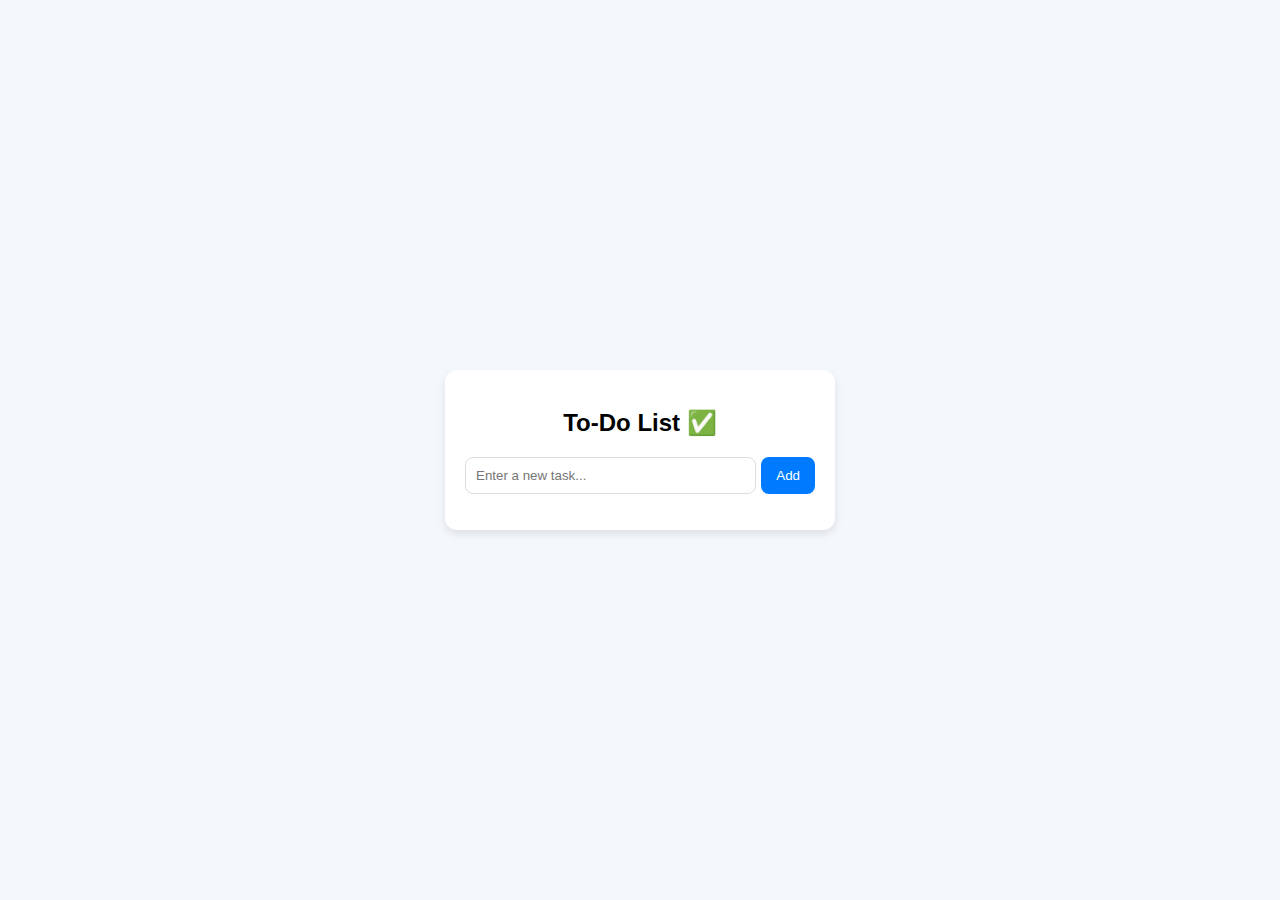
<file: todo-listapp/todo.html>
<!DOCTYPE html>
<html lang="en">
<head>
  <meta charset="UTF-8">
  <meta name="viewport" content="width=device-width, initial-scale=1.0">
  <title>To-Do List App</title>
  <link rel="stylesheet" href="todo.css">
</head>
<body>
  <div class="todo-container">
    <h2>To-Do List ✅</h2>
    <div class="input-section">
      <input type="text" id="taskInput" placeholder="Enter a new task...">
      <button id="addBtn">Add</button>
    </div>
    <ul id="taskList"></ul>
  </div>

  <script src="todo.js"></script>
</body>
</html>
</file>
<file: Dinny Green Projects/work.css>
*{
  margin: 0;
  padding: 0;
}

body{
  font-family: system-ui, -apple-system, BlinkMacSystemFont, 'Segoe UI', Roboto, Oxygen, Ubuntu, Cantarell, 'Open Sans', 'Helvetica Neue', sans-serif;
    max-height: 100vh;
}

header{
 color: #065e06; width: 100%;
 max-width: 100%;
 display: flex;
 justify-content: space-evenly;
 padding: 20px 0;

}

button{
  background-color: #166802;
  border: none;
  padding: 5px 10px;
  color: white;
  border-radius: 5px;
}

.first{
  position: relative;
  right: 100px;
}

.sec{
  position: relative;
  right: 200px;
}

.third{
  position: relative;
  left: 80px;
}

nav{

  background-color: white;
  align-items: center;
  background-color: #0d3600;
  position: relative;
  bottom: 10px;
  z-index: 999;
}

nav ul{
  width: 100%;
  display: flex;
  list-style: none;
  justify-content: flex-end;
  align-items: center;
}

nav li{
  height: 90px;
}

nav a{
  padding: 0 40px;
  height: 90px;
  text-decoration: none;
  color: white;
  align-items: center;
  display: flex;
}

nav li:first-child{
  margin-right: auto;
  position: relative;
  left: 80px;
}

nav span{
  color: #065e06;
}

.btn{
  padding: 20px 30px;
  border-radius: 10px;
}

nav ul li .nav{
  position: relative;
  right: 90px;
}

nav ul li .nav:hover{
  background-color: #268500;
}

.btn:hover{
  background-color: #0f3500;
}

nav ul li span:hover{
  color: white;
}

.background{
  background-size: cover;
  width: 100%;
  position: relative;
  bottom: 10px;
}

strong{
  position: relative;
  bottom: 400px;
  font-size: 2em;
  color: #0a8d0a;
  max-width: 100%;
}

strong p{
  font-size: 15px;
  font-weight: normal;
  position: relative;
  top: 30px;
}

.entry{
  color: #b8bb08;
  text-decoration: none;
}

.main{
  margin-left: 100px;
}

.blur{
  width: 100%;
  background-color: #1414145e;
  height: 10vh;
  position: absolute;
  bottom: -60px;
  backdrop-filter: blur(10px);
}

.backgroundpng{
  float: right;
}

.amount{
  color: #0b8d0b;
  margin-left: 680px;
  position: relative;
  bottom: 700px;
  font-size: 1.1em;
}

.girl{
  color: #065e06;
  margin-left: 120px;
  position: relative;
  bottom: 320px;
}

.pay{
  display: flex;
  align-items: center;
  position: relative;
  bottom: 50px;

}

.pay2{
  position: relative;
  left: -10px;
}

.pay3{
  position: relative;
  left: -35px;
  top: 15px;
}

.line1{
  position: relative;
  left: 20px;
  top: 30px;
}

.line2{
    position: relative;
  left: 40px;
  top: 30px;
}

.down1{
  position: relative;
  top: 50px;
  right: 100px;
  color: #065e06;
    font-size: 16px;
}

.down2{
  position: relative;
  top: 50px;
  right: 110px;
  color: #065e06;
  font-size: 16px;
}

.down3{
  position: relative;
  top: 50px;
  right: 95px;
  color: #065e06;
  font-size: 16px;
}

.blur-circle{
  width: 200px;
  height: 30vh;
  background-color: #ffffff49;
  border-radius: 80%;
  z-index: 999;
  position: relative;
  left: 360px;
  top: 250px;
  backdrop-filter: blur(10px);
}

.learn-btn{
  position: relative;
  right: 530px;
  top: 100px;
  padding: 10px 30px;
  cursor: pointer;
}

.background-img{
  position: absolute;
  top: 91em;
}

.about{
  text-align: center;
  position: relative;
  top: 120px;
  color: white;
  font-weight: lighter;
}

.head{
  position: relative;
  bottom:10px;
}

.card1{
  height: 27vh;
  width: 500px;
  background-color: #ffffff;
  position: relative;
  bottom:450px;
  left: 120px;
  color: #065e06;
  display: flex;
  align-items: center;
  font-size: 14px;
  padding:  20px;
  box-sizing: border-box;
  border-radius: 10px;
  cursor: pointer;
}

.circle1{
  height: 10vh;
  width: 70px;
  border: 5px solid #e00404;
  border-style: dashed;
  border-radius: 100%;
}

.h31{
  margin-bottom: 5px;
  margin-left: 15px;
}

.p1{
  margin-left: 15px;
}

.card2{
  height: 27vh;
  width: 500px;
  background-color: #ffffff;
  position: relative;
  bottom:620px;
  left: 720px;
  color: #065e06;
  display: flex;
  align-items: center;
  font-size: 14px;
  padding:  20px;
  box-sizing: border-box;
  border-radius: 10px;
  cursor: pointer;
}

.circle2{
  height: 10vh;
  width: 70px;
  border: 5px solid #e00404;
  border-style: dashed;
  border-radius: 100%;
}

.h32{
  margin-bottom: 5px;
  margin-left: 15px;
}

.p2{
  margin-left: 15px;
}



.card3{
  height: 27vh;
  width: 500px;
  background-color: #ffffff;
  position: relative;
  bottom:580px;
  left: 720px;
  color: #065e06;
  display: flex;
  align-items: center;
  font-size: 14px;
  padding:  20px;
  box-sizing: border-box;
  border-radius: 10px;
  cursor: pointer;
}

.circle3{
  height: 10vh;
  width: 70px;
  border: 5px solid #e00404;
  border-style: dashed;
  border-radius: 100%;
}

.h33{
  margin-bottom: 5px;
  margin-left: 15px;
}

.p3{
  margin-left: 15px;
}


.card4{
  height: 27vh;
  width: 500px;
  background-color: #ffffff;
  position: relative;
  bottom:750px;
  left: 120px;
  color: #065e06;
  display: flex;
  align-items: center;
  font-size: 14px;
  padding:  20px;
  box-sizing: border-box;
  border-radius: 10px;
  cursor: pointer;
}

.card1:hover{
  box-shadow: -5px 0 30px  black;
}

.card2:hover{
    box-shadow: -5px 0 30px  black;
}

.card3:hover{
    box-shadow: -5px 0 30px  black;
}

.card4:hover{
    box-shadow: -5px 0 30px  black;
}

.circle4{
  height: 10vh;
  width: 70px;
  border: 5px solid #e00404;
  border-style: dashed;
  border-radius: 100%;
}

.h34{
  margin-bottom: 5px;
  margin-left: 15px;
}

.p4{
  margin-left: 15px;
}

.right-img{
  float: right;
  margin-top: 350px;
  width: 39em;
}

.about-us{
  margin-top: 380px;
  margin-left: 100px;
  font-size: 1.2em;
  font-weight: 10;
  color: #0a8d0a;
}

.inner-about-us{
  color: #0a8d0a;
  margin-left: 100px;
  font-size: 0.8em;
  margin-top: 20px;
}

.tick-icon{
  position: relative;
  top: 3px;
}

.find-out-btn{
  padding: 20px 40px;
  position: relative;
  top: 30px;
}

.tick-container{
  color: #0a8d0a;
  font-size: 14px;
  margin-left: 100px;
  position: relative;
  bottom: 14px;
}

.class-sec{
  color: #0a8d0a;
  text-align: center;
  position: absolute;
  bottom: -2530px;
  left: 350px;
  z-index: 999;
}

.class-sec-p{
  color: #707070;
  font-size: 0.9em;

}

.body-icon{
  position: relative;
  left: 600px;
  bottom: 100px;
}

.lesson-img{
  display: flex;
  justify-content: space-evenly;
  margin-left: 100px;
  position: relative;
  top: 50px;
}

.blue-body{
  width: 100%;
  height: 120vh;
  background-color: #fbeeff;
  position: relative;
  top: 300px;
  display: flex;
  
}

.body-card1{
  background-color: #ffffff;
  width: 350px;
  height: 60vh;
  position: relative;
  top: 300px;
  left: 100px;
  border-radius: 20px;
  cursor: pointer;
}


.body-card2{
  background-color: #ffffff;
  width: 350px;
  height: 60vh;
  position: relative;
  top: 300px;
  left: 150px;
  border-radius: 20px;
  cursor: pointer;
}

.body-card3{
  background-color: #ffffff;
  width: 350px;
  height: 60vh;
  position: relative;
  top: 300px;
  left: 200px;
  border-radius: 20px;
  cursor: pointer;
}



/* creche starts */
.creche{
  color: #707070;
  position: relative;
  top:-70px;
}

.img1{
  margin-right: 920px;
  margin-top: -180px;
}

.right1{
  position: relative;
  top: 60px;
  margin-left: 150px;
}

.calender1{
  position: relative;
  top: 38px;
  margin-left: 270px;
}

.creche-text{
  position: relative;
  top: 50px;
  margin-left: 210px;
  color: #0a8d0a;
}

.creche-word{
  position: relative;
  top: 60px;
  margin-left: 140px;
}

.enroll-creche{
  position: relative;
  width: 100%;
  padding: 20px;
  top: 340px;
  font-weight: 700;
}

/* creche ends */



/* Transition starts */

.transition{
  color: #707070;
  position: relative;
  top: -70px;
}

.img2{
  position: relative;
  top: -245px;
  margin-left: 620px;
}

.right2{
  position: relative;
  top: -160px;
  margin-left: 550px;
}

.calender2{
  position: relative;
  top: -181px;
  margin-left: 670px;
}

.trans-text{
  position: relative;
  top: -170px;
  margin-left: 600px;
  color: #0a8d0a;
}

.trans-word{
  position: relative;
  top: -160px;
  margin-left: 550px;
}

.enroll-trans{
  width: 100%;
  padding: 20px;
  position: relative;
  top: 328px;
  font-weight: 700;
  background-color: #fff;
  border-bottom: 10px solid green;
  border-top: 5px solid green;
  color: green;
}

/* transition ends */

/* Nursery starts*/

.nursery{
  color: #707070;
  position: relative;
  bottom: 90px;
}

.img3{
  position: relative;
  bottom: 470px;
  margin-left:64em ;
}

.right3{
  position: relative;
  top: -370px;
  margin-left: 950px;
}

.calender3{
  position: relative;
  bottom: 391px;
  margin-left: 1090px;
}

.nurse-text{
  position: relative;
  bottom: 380px;
  margin-left: 1020px;
  color: #0a8d0a;
}

.nurse-word{
  position: relative;
  bottom: 370px;
  margin-left: 60em;
}

.enroll-nurse{
  width: 100%;
  padding: 20px;
  position: relative;
  top: 328px;
  font-weight: 700;
  background-color: #fff;
  border-bottom: 10px solid green;
  border-top: 5px solid green;
  color: green;
}

/* Nursery ends */


.courses-btn{
  padding: 20px 60px;
  position: relative;
  bottom: 220px;
  margin-left: 550px;
}

.courses-btn a{
  text-decoration: none;
  color:white;
}

.find-out{
  text-align: center;
  color: #0a8d0a;
}

.find-out-p{
  color: #707070;
  font-size: 14px;
}

.thumbnail-video{
  position: relative;
  margin-left: 15%;
  background-repeat: no-repeat;
      background-position: center;
}

.stories{
  text-align: center;
  position: relative;
  bottom: 350px;
}

.stories-p{
  font-size: 14px;
  color: #383737;
}

.green-bgc{
  width: 100%;
    background-repeat: no-repeat;
    background-position: center;
    z-index: 999;
}

.woman-nosering{
  height: 20vh;
  width: 130px;
  border-radius: 100%;
  border: 3px solid #ffffff;
  border-style: dashed;
}

.woman-nosering-img{
  position: relative;
  left: 5px;
  top: 3px;
}

.stories-img1{
  position: relative;
  bottom: 34em;
  left: 26em;
}

.woman-container{
  position: relative;
  bottom: 41em;
  margin-left: 34em;
}

.stories-img2{
   position: relative;
  bottom:48em;
  margin-left:46em;
}

.all-img-container{
  margin-left: 60px;
}

.instructors-body{
  height: 120vh;
  width: 100%;
  background-color: #d8e7f8;
  position: relative;
  bottom: 604px;
}

.intruction-words{
  color: #0a8d0a;
  text-align: center;
  position: relative;
  top: 100px;
}

.intruction-p{
  color: #383737;
  font-size: 14px;
}


/* Insturctor one starts */

.instructor1{
  margin-left: 100px;
  margin-top: 150px;
}

.png1{
  position: relative;
  right: 305px;  
}

.full-time1{
  padding: 10px 30px ;
  background-color: #9fd48a;
  color:green;
  font-weight: 800;
  position: relative;
  right: 580px;
  bottom: 100px;
}


.subject1{
  color: white;
  position: relative;
  bottom: 90px;
  margin-left: 28px;
}

.subject1-span1{
  font-weight: 500;
}
/* Instructor one ends */


/* Instructor two starts */

.instructor2{
  margin-left: 50px;
  position: relative;
  bottom: 390px;
  margin-left: 500px;
}

.png2{
  position: relative;
  right: 303px;
}

.full-time2{
    padding: 10px 30px ;
  background-color: #9fd48a;
  color:green;
  font-weight: 800;
  position: relative;
  right:580px;
  bottom: 100px;
}

.subject2{
  color: white;
  position: relative;
  bottom: 90px;
  margin-left: 28px;
}

.subject2-span2{
  font-weight: 600;
}

/* Instructor two ends */


/* Instructor three starts */

.instructor3{
  margin-left: 50px;
  position: relative;
  bottom: 50.1em;
  margin-left:  58em;
}

.png3{
  position: relative;
  left: 0em;
  bottom: 10em;
}

.full-time3{
    padding: 10px 30px ;
  background-color: #9fd48a;
  color:green;
  font-weight: 800;
  position: relative;
  left: 2em;
  bottom: 22.1em;
}

.subject3{
  color: white;
  position: relative;
  bottom: 18em;
  margin-left: 28px;
}

.subject3-span3{
  font-weight: 600;
}

/* Instructor three ends */

.see-all-btn{
  padding: 20px 60px;
  position: relative;
  bottom: 16em;
  right: 27em;
  background-color: #0a8d0a;
}

form{
  line-height: 60px;
  text-align: center;
  position: relative;
  bottom:   400px;
  
}

.form-top{
  height: 5vh;
  width: 500px;
}

.form-message{
  width: 76.5em;
  height: 30vh;
  margin-top: 8px;
  box-sizing: border-box; 
}

.shift{
  margin-right: 5px;
  margin-left: 10px;
}

form h1{
  color: #0a8d0a;
}

.send-now{
  padding: 30px 80px;
  position: relative;
  top: -20em;
  margin-left: 42%;
}

.footer-container{
  width: 100%;
  overflow: hidden;
  position: absolute;
}
</file>
<file: university-responsive-website/main.css>
* {
  margin: 0;
  padding: 0;
  box-sizing: border-box;
}

p{
  color: grey;
}

body {
  font-family: system-ui, -apple-system, BlinkMacSystemFont, 'Segoe UI', Roboto, Oxygen, Ubuntu, Cantarell, 'Open Sans', 'Helvetica Neue', sans-serif;
}

/* Hero section with background image */

.hero {
  min-height: 100vh;
  width: 100%;
  background-image: url(/school.jpg);
  background-repeat: no-repeat;
  background-size: cover;
  background-position: center;
  display: flex;
  flex-direction: column;
  justify-content: center;
  align-items: center;
  position: relative;
}

/* Navbar */
nav {
  display: flex;
  padding: 2% 6%;
  justify-content: space-between;
  align-items: center;
  width: 100%;
  position: relative;
  bottom:10px;
}

.nav-links {
  flex: 1;
  text-align: right;
}

.nav-links ul li {
  display: inline-block;
  list-style: none;
  padding: 8px 12px;
  position: relative;
}

.nav-links ul li a {
  color: white;
  text-decoration: none;
  font-size: 1.2rem;
  font-weight: 500;
}

.nav-links ul li::after {
  content: '';
  width: 0%;
  height: 2px; 
  background-color: #ff5100;
  display: block;
  margin: auto;
  transition: 0.5s;
}

.nav-links ul li:hover::after {
  width: 100%;
}

/* Hero Text */

.text-box {
  color: #ffffff;
  text-align: center;
  margin-top: 170px;
  width: 100%;
  position: relative;
  bottom: 140px;
}

.text-box h1 {
  font-size: 64px;
}

.text-box p {
  color: #ffffff;
  font-size: 14px;
  margin: 10px 0 40px;
}

.hero-btn {
  display: inline-block;
  text-decoration: none;
  color: white;
  border: 2px solid #ffffff;
  padding: 12px 34px;
  font-size: 13px;
  background: transparent;
  position: relative;
  cursor: pointer;
}

.hero-btn:hover {
  border: 1px solid #ff5100;
  background: #ff5100;
  transition: 1s;
}

/* Course Section */
.course {
  min-height: 100vh;
  background: #f9f9f9;   /* light background so it separates */
  color: #333;
  justify-content: center;
  align-items: center;
  text-align: center;
  padding: 180px 20px;
  line-height:40px ;
}

.course h1 {
  font-size: 3rem;
  text-align: center;
  color: black;
}

.course-p{
  color: gray;
  font-size: 15px;
  padding: 10px;
}

.course-row{
  margin-top: 5%;
  display: flex;
  justify-content: space-between;
}

.course-col{
  flex-basis: 31%;
  background-color: #ffe6e2;
  border-radius: 10px;
  padding: 20px 12px;
  box-sizing: border-box;
  margin-bottom: 5%;
}

h3{
  color: black;
  font-weight: 600;
  text-align: center;
}

.course-col:hover{
  box-shadow: 0 0 20px 0 rgba(0, 0, 0, 0.267);
  transition: 0.5s;
}

.campus-col{
  flex-basis: 32%;
  border-radius: 100px;
  margin-bottom: 30px;
}


/* Campus */


/* .london-img:hover{
  background-color: rgba(255, 0, 0, 0.514);
} */

.campus{
  width: 80%;
  margin: auto;
  text-align: center;
  /* padding: 50px; */
}

.campus-col{
  display: flex;
  justify-content: space-between;
}





/* Mobile nav */
nav .mobile-icons {
  display: none;
}



@media (max-width:700px) {
  .nav-links ul li {
    display: block;
  }

  .nav-links {
    position: absolute;
    background-color: #ff5100;
    height: 100vh;
    width: 200px;
    top: -61px;
    right: -280px;
    text-align: left;
    z-index: 2;
    transition: 1s;
    padding: 30px;
  }

  nav .mobile-icons {
    display: block;
    margin: 10px;
    cursor: pointer;
  }

  .text-box h1 {
    font-size: 30px;
  }

  .course-row{
    flex-direction: column;
  }

  .course h1{
    font-size: 20px;
  }


  .campus-col{
    flex-direction: column;
  }

}
</file>
<file: cha/chart.css>
/* General Styles */
* {
  margin: 0;
  padding: 0;
  box-sizing: border-box;
}

body {
  font-family: Arial, sans-serif;
  line-height: 1.6;
  color: #333;
}

.container {
  width: 90%;
  max-width: 1200px;
  margin: auto;
}

/* Navbar */
header {
  background: #0a0a23;
  color: white;
  padding: 1rem 0;
}

.navbar {
  display: flex;
  align-items: center;
  justify-content: space-between;
}

.nav-links {
  display: flex;
  list-style: none;
  gap: 1.5rem;
}

.nav-links a {
  color: white;
  text-decoration: none;
}

.btn {
  background: #007bff;
  color: white;
  padding: 0.6rem 1.2rem;
  text-decoration: none;
  border-radius: 5px;
}

/* Hero */
.hero {
  display: flex;
  flex-wrap: wrap;
  align-items: center;
  padding: 3rem 0;
}

.hero-text {
  flex: 1;
}

.hero-img img {
  width: 100%;
  border-radius: 10px;
}

/* Services */
.services {
  padding: 3rem 0;
  text-align: center;
}

.service-grid {
  display: grid;
  grid-template-columns: repeat(auto-fit, minmax(250px, 1fr));
  gap: 1.5rem;
  margin-top: 2rem;
}

.service-card {
  background: #f4f4f4;
  padding: 1.5rem;
  border-radius: 10px;
}

/* AI Software */
.software {
  padding: 3rem 0;
  text-align: center;
}

.software-grid {
  display: grid;
  grid-template-columns: repeat(auto-fit, minmax(280px, 1fr));
  gap: 1.5rem;
  margin-top: 2rem;
}

.software-card img {
  width: 100%;
  border-radius: 10px;
}

/* Testimonials */
.testimonials {
  padding: 3rem 0;
  text-align: center;
}

.testimonial-grid {
  display: grid;
  grid-template-columns: repeat(auto-fit, minmax(250px, 1fr));
  gap: 1.5rem;
  margin-top: 2rem;
}

.testimonial {
  background: #f4f4f4;
  padding: 1.5rem;
  border-radius: 10px;
}

/* Hire Section */
.hire {
  padding: 3rem 0;
  text-align: center;
}

/* FAQ */
.faq {
  padding: 3rem 0;
}

.faq details {
  margin-bottom: 1rem;
  padding: 1rem;
  background: #f9f9f9;
  border-radius: 5px;
}

/* Footer */
footer {
  background: #0a0a23;
  color: white;
  text-align: center;
  padding: 1.5rem 0;
  margin-top: 2rem;
}

.socials a {
  margin: 0 10px;
  color: white;
  text-decoration: none;
}
</file>
<file: todo-listapp/todo.css>
body {
  font-family: Arial, sans-serif;
  background: #f4f7fc;
  display: flex;
  justify-content: center;
  align-items: center;
  height: 100vh;
  margin: 0;
}

.todo-container {
  background: white;
  padding: 20px;
  border-radius: 12px;
  box-shadow: 0px 4px 8px rgba(0,0,0,0.1);
  width: 350px;
}

h2 {
  text-align: center;
  margin-bottom: 20px;
}

.input-section {
  display: flex;
  margin-bottom: 15px;
}

input {
  flex: 1;
  padding: 10px;
  border: 1px solid #ddd;
  border-radius: 8px;
}

button {
  padding: 10px 15px;
  margin-left: 5px;
  border: none;
  background: #007bff;
  color: white;
  border-radius: 8px;
  cursor: pointer;
}

button:hover {
  background: #0056b3;
}

ul {
  list-style: none;
  padding: 0;
}

li {
  padding: 10px;
  margin-bottom: 8px;
  background: #f1f1f1;
  border-radius: 8px;
  display: flex;
  justify-content: space-between;
  align-items: center;
}

li.completed {
  text-decoration: line-through;
  background: #d4edda;
  color: #155724;
}

.delete-btn {
  background: crimson;
  padding: 5px 10px;
  border-radius: 6px;
  cursor: pointer;
  color: white;
  border: none;
}

.delete-btn:hover {
  background: darkred;
}
</file>
